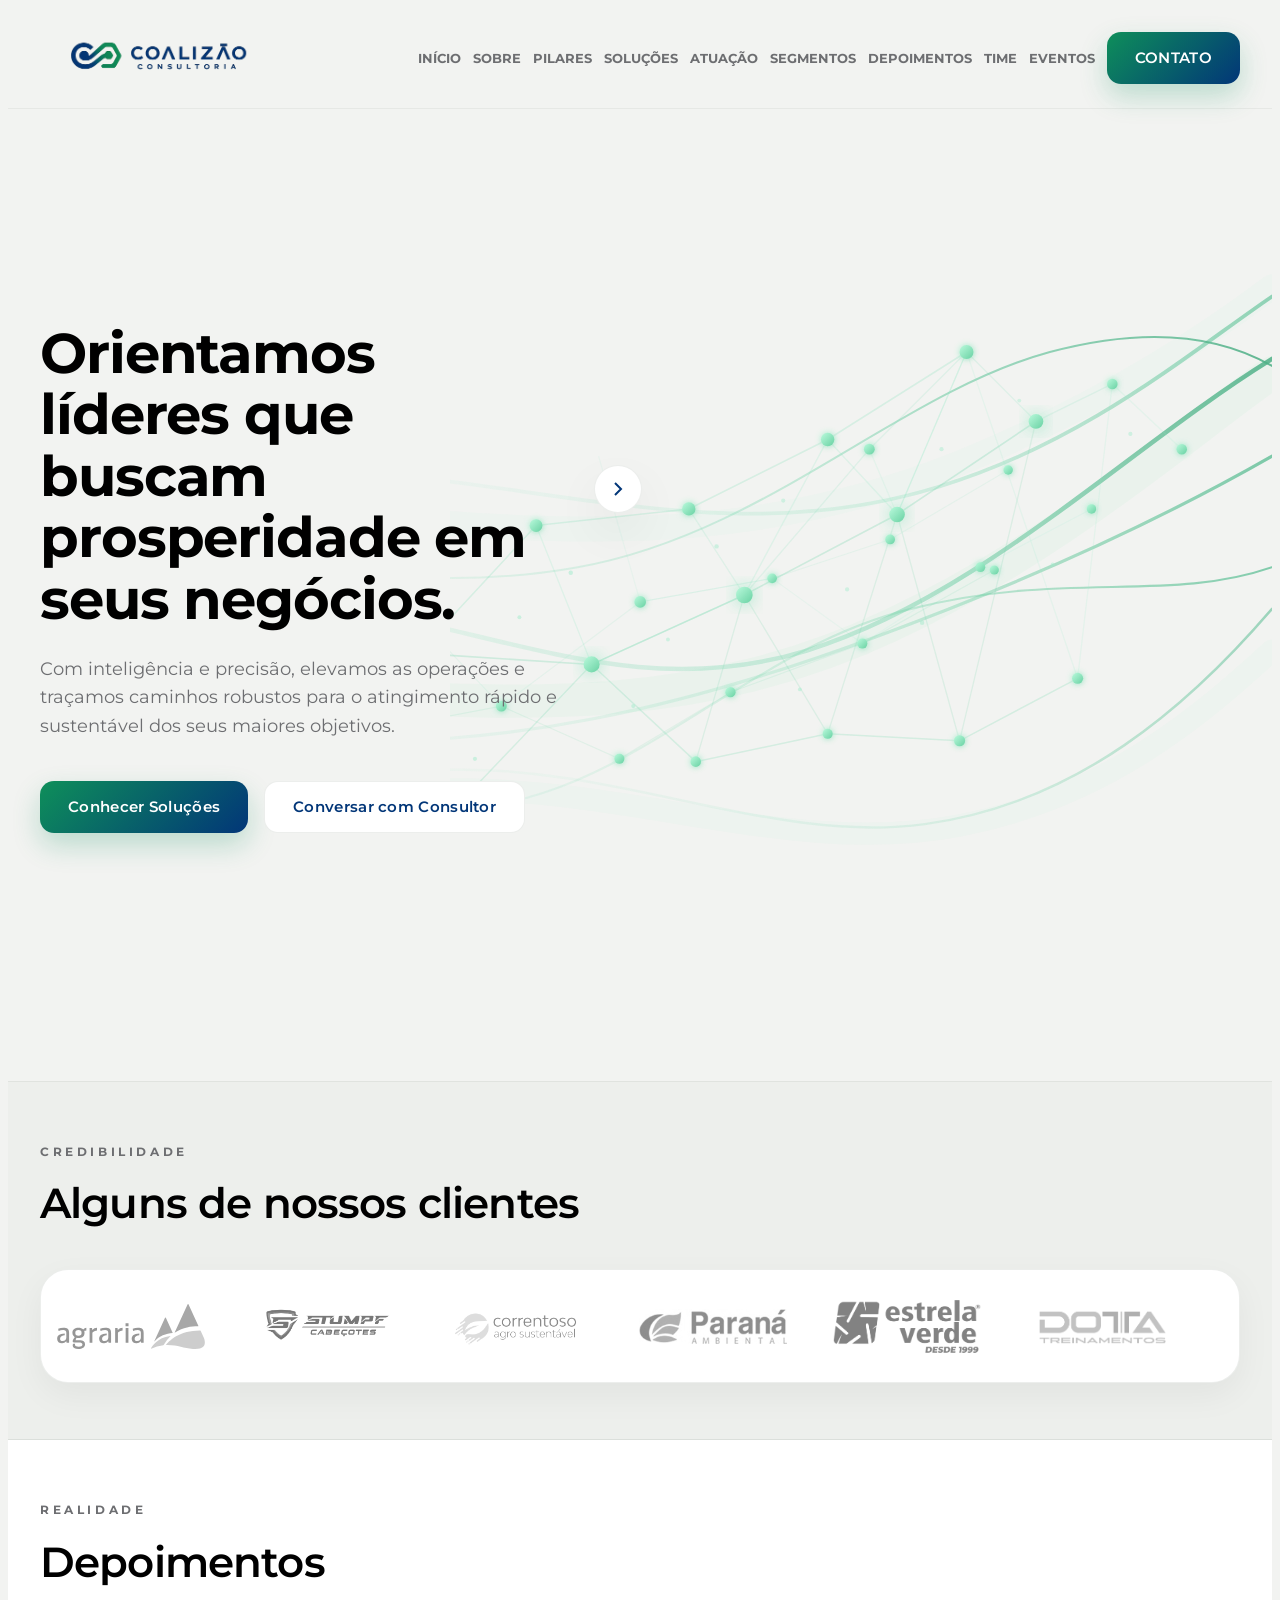
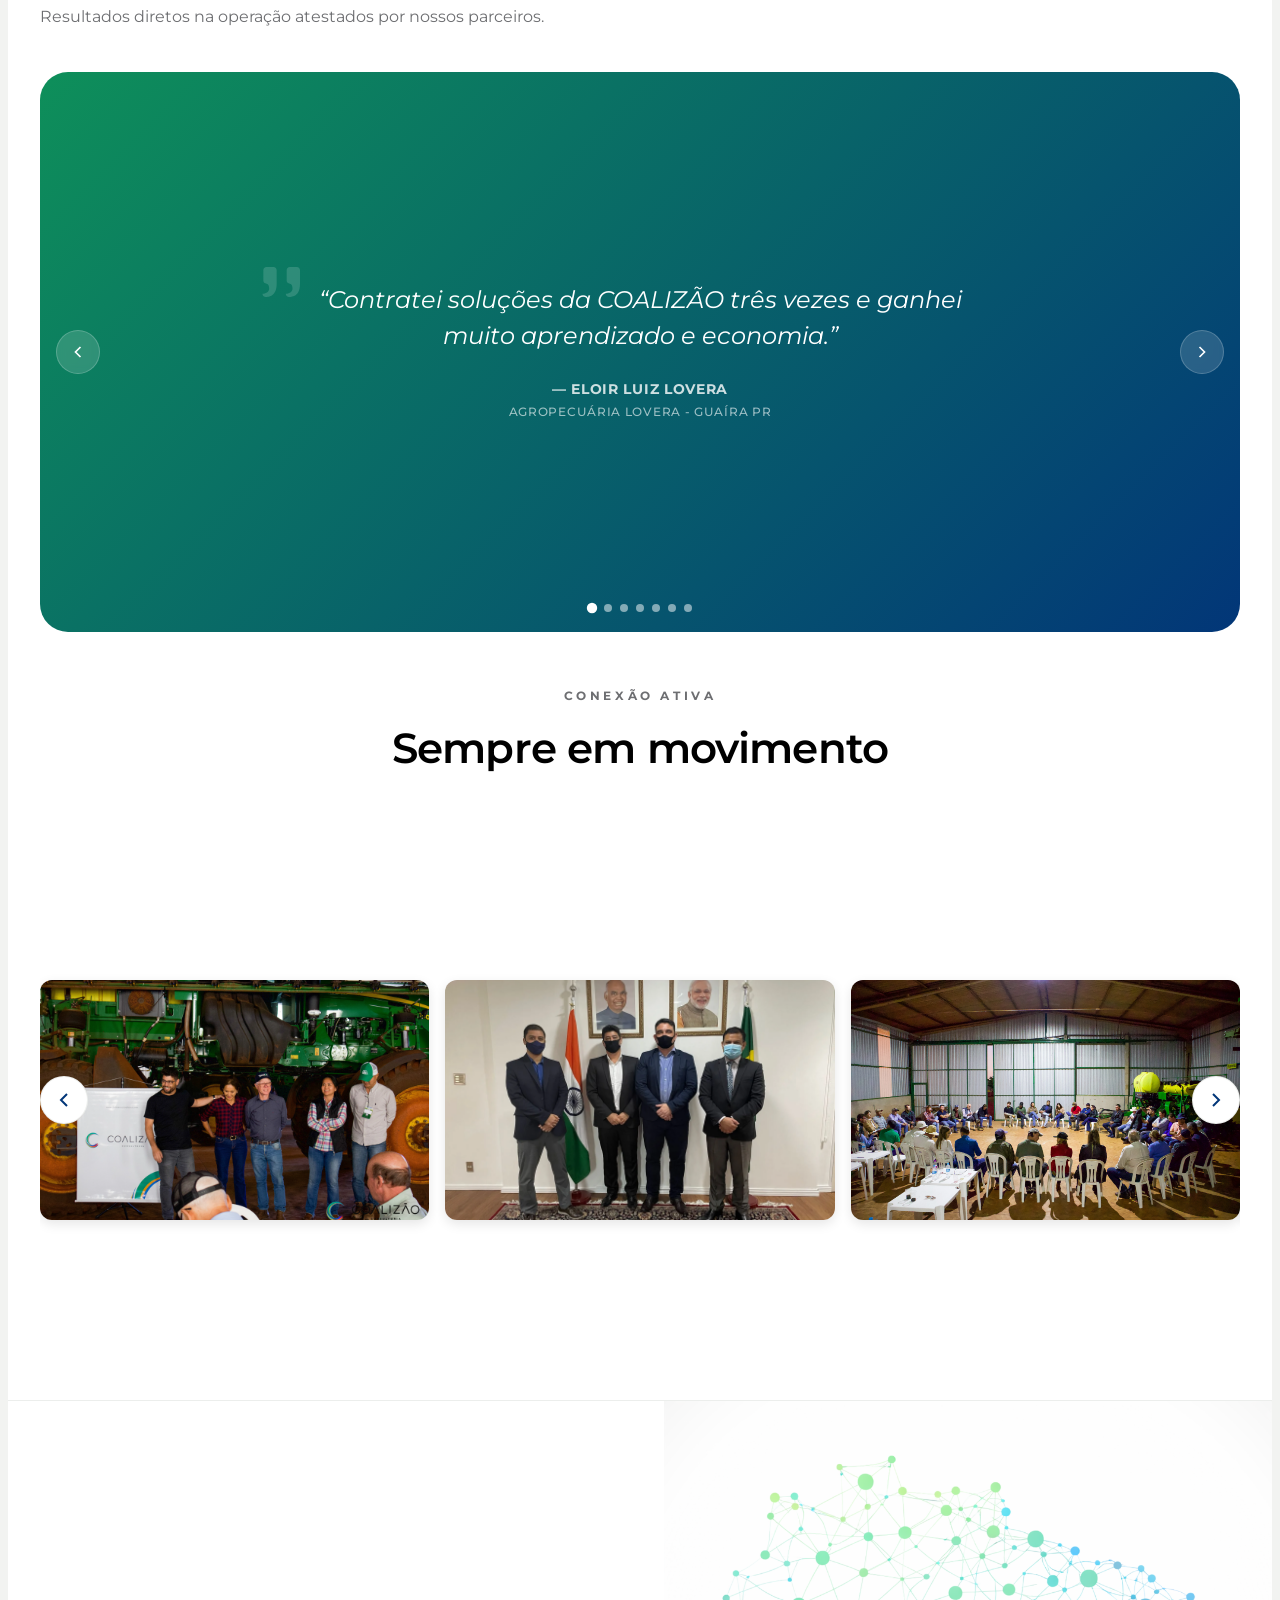
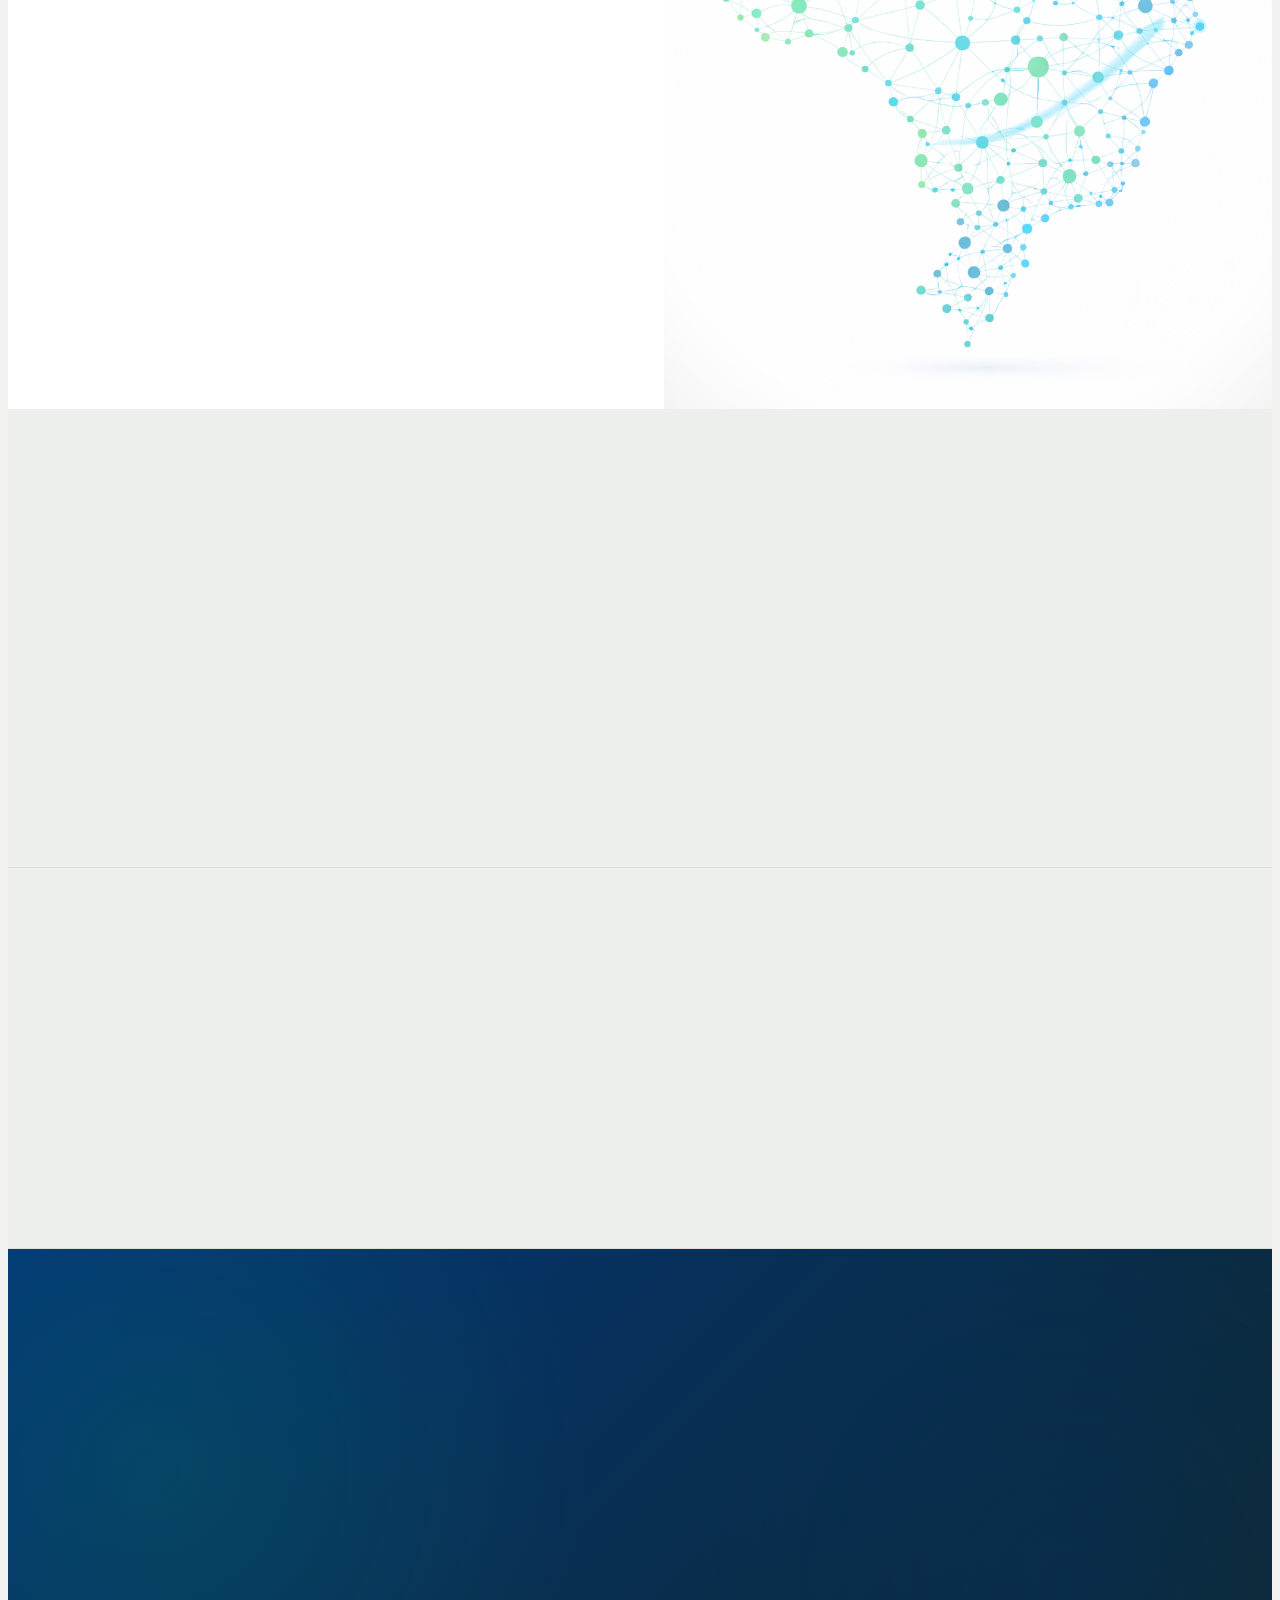
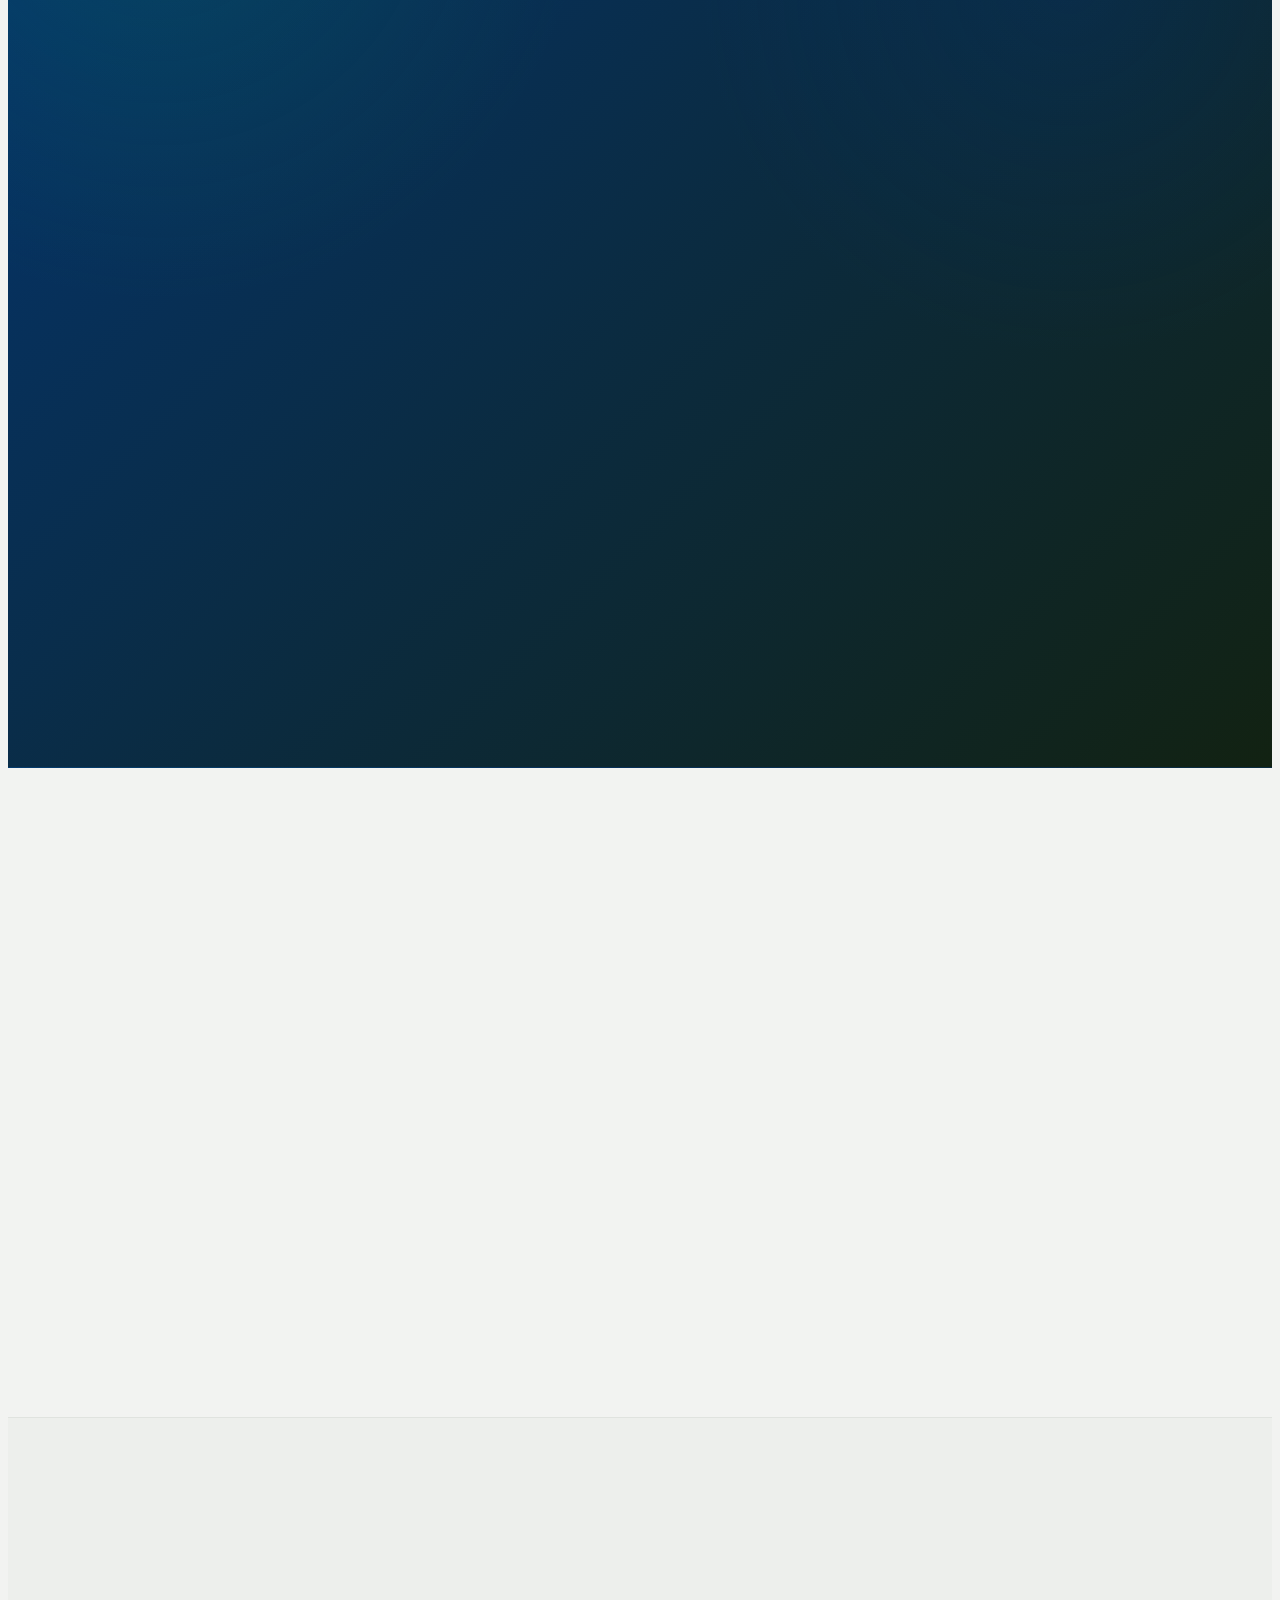
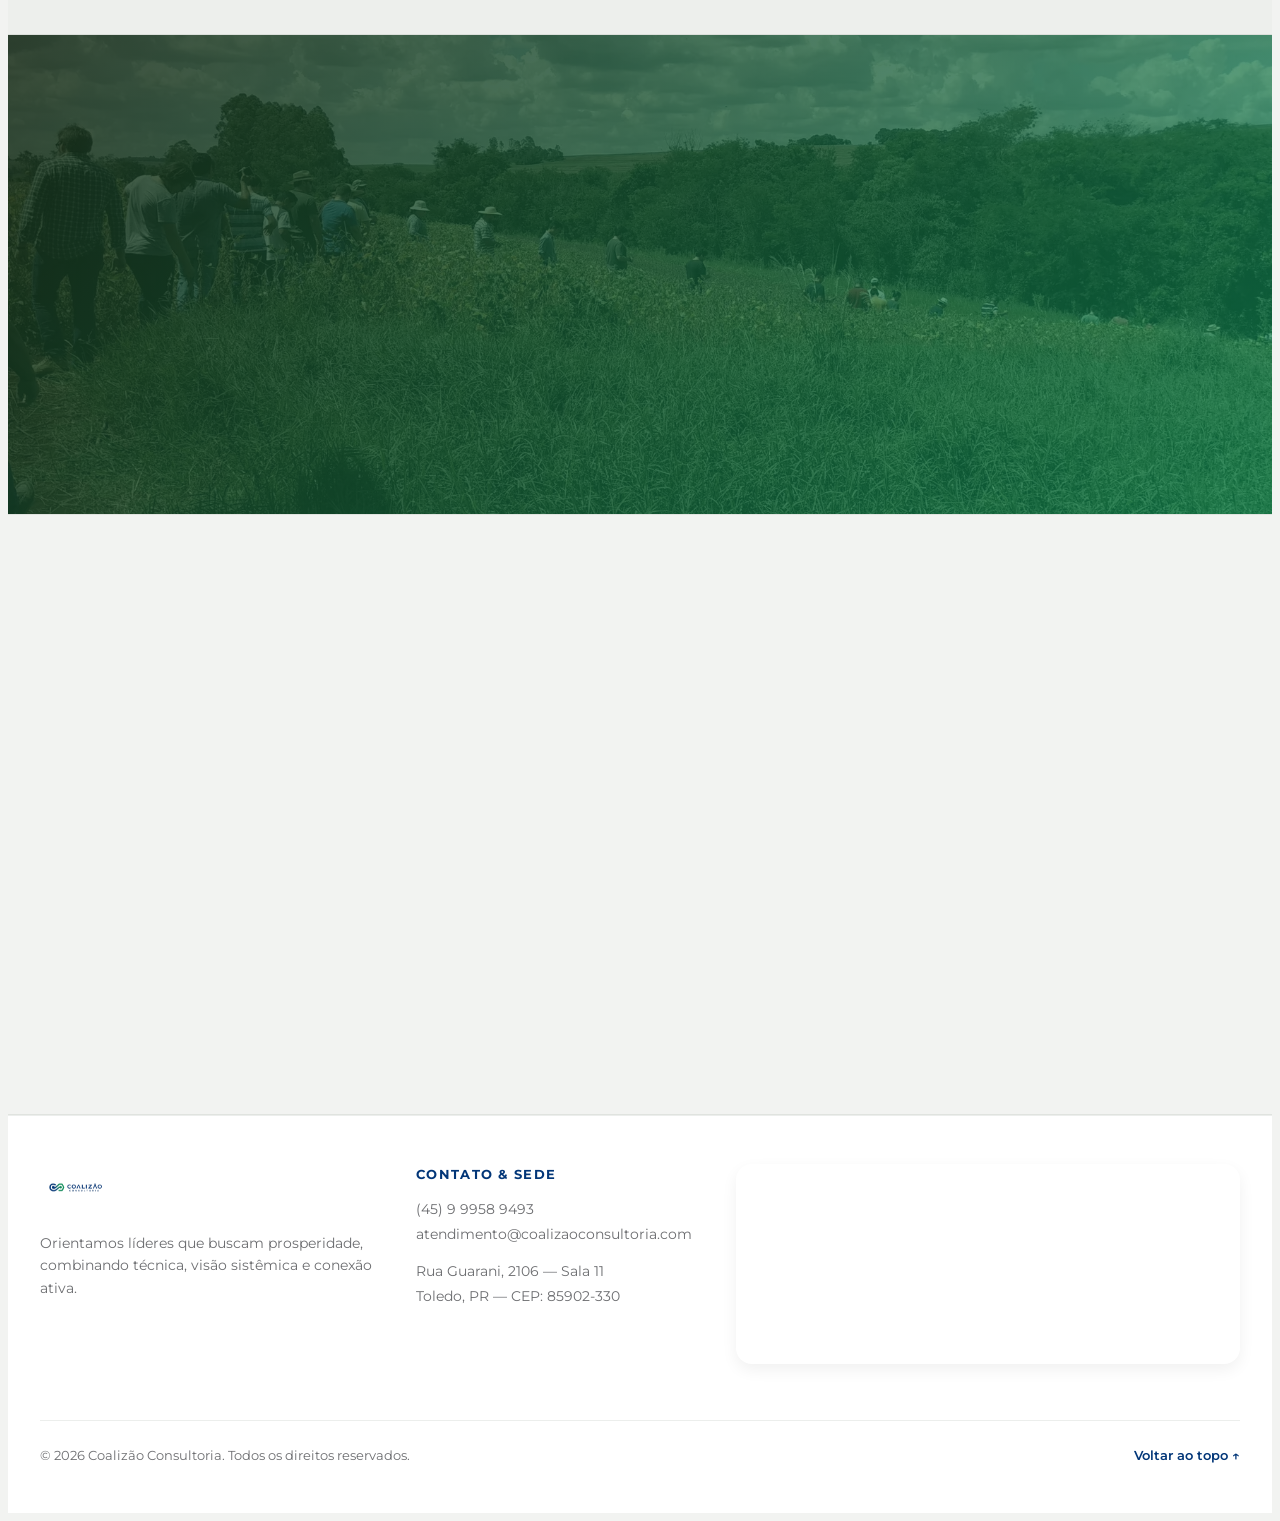
<file: index.html>
<!DOCTYPE html>
<html lang="pt-BR">

<head>
  <meta charset="UTF-8" />
  <meta name="viewport" content="width=device-width, initial-scale=1.0" />
  <title>Coalizão Consultoria</title>
  <meta name="description"
    content="Coalizão Consultoria — estratégia, gestão, finanças e projetos com presença institucional forte e linguagem visual atual." />
  <link rel="preconnect" href="https://fonts.googleapis.com">
  <link rel="preconnect" href="https://fonts.gstatic.com" crossorigin>
  <link href="https://fonts.googleapis.com/css2?family=Montserrat:wght@400;500;600;700;800&display=swap"
    rel="stylesheet">

  <link rel="icon" type="image/x-icon" href="favicon/favicon.ico">
  <link rel="icon" type="image/png" sizes="32x32" href="favicon/favicon-32x32.png">
  <link rel="icon" type="image/png" sizes="16x16" href="favicon/favicon.png">
  <link rel="apple-touch-icon" sizes="180x180" href="favicon/apple-touch-icon.png">
  <link rel="manifest" href="favicon/site.webmanifest">
  <meta name="theme-color" content="#023678">

  <link rel="stylesheet" href="css/style.css" />
</head>

<body>
  <header class="site-header">
    <div class="container header-inner">
      <a href="#inicio" class="brand" aria-label="Coalizão Consultoria">
        <img src="logo_coalizao/02.png" alt="Coalizão Consultoria" class="brand-logo" />
      </a>

      <button class="menu-toggle" aria-expanded="false" aria-controls="main-nav">
        <span></span><span></span><span></span>
      </button>

      <nav id="main-nav" class="main-nav">
        <a href="#inicio"><b>INÍCIO</b></a>
        <a href="#sobre"><b>SOBRE</b></a>
        <a href="#pilares"><b>PILARES</b></a>
        <a href="#solucoes"><b>SOLUÇÕES</b></a>
        <a href="#atuacao"><b>ATUAÇÃO</b></a>
        <a href="#segmentos"><b>SEGMENTOS</b></a>
        <a href="#depoimentos"><b>DEPOIMENTOS</b></a>
        <a href="#time"><b>TIME</b></a>
        <a href="#eventos"><b>EVENTOS</b></a>
        <a href="#contato" class="btn btn-primary nav-cta">CONTATO</a>
      </nav>
    </div>
  </header>

  <main>
    <section id="inicio" class="hero section">
      <div class="hero-bg-container">
        <img src="images/hero-coalizao-fluid-detailed.svg" alt="" aria-hidden="true" />
      </div>
      <div class="container hero-grid">
        <div class="hero-copy reveal">
          <span class="eyebrow" style="color: #F2C94C ; letter-spacing: 0.15em;"></span>
          <div class="hero-title-carousel" style="display: flex; align-items: center; gap: 24px;">
            <div style="flex: 1; display: grid; align-items: center;">
              <h1 class="hero-phrase phrase-active" style="grid-area: 1 / 1; transition: opacity 0.5s ease;">Orientamos
                líderes que buscam
                prosperidade em seus negócios.</h1>
              <h1 class="hero-phrase phrase-hidden"
                style="grid-area: 1 / 1; opacity: 0; pointer-events: none; transition: opacity 0.5s ease; width: 100%;">
                Nosso trabalho combina técnica, visão sistêmica<br>e conexão ativa.</h1>
            </div>
            <div class="hero-arrows" style="display: flex; flex-direction: column; gap: 12px; z-index: 10;">
              <button id="heroNext"
                style="width: 48px; height: 48px; border-radius: 50%; background: white; border: 1px solid var(--line); color: var(--green); cursor: pointer; display: flex; align-items: center; justify-content: center; box-shadow: var(--shadow); transition: transform 0.2s;"><svg
                  width="24" height="24" viewBox="0 0 24 24" fill="none" stroke="currentColor" stroke-width="2">
                  <path d="M9 18l6-6-6-6" />
                </svg></button>
            </div>
          </div>
          <p>
            Com inteligência e precisão, elevamos as operações e traçamos caminhos robustos para o atingimento rápido e
            sustentável dos seus maiores objetivos.
          </p>
          <div class="hero-actions">
            <a href="#solucoes" class="btn btn-primary">Conhecer Soluções</a>
            <a href="https://wa.me/5545999589493?text=Olá,%20gostaria%20de%20falar%20com%20um%20consultor!"
              target="_blank" class="btn btn-secondary">Conversar com Consultor</a>
          </div>
        </div>
      </div>
    </section>


    <section id="marcas" class="section section-soft brands-section">
      <div class="container">
        <div class="section-head reveal">
          <span class="eyebrow">Credibilidade</span>
          <h2>Alguns de nossos clientes</h2>
        </div>
        <div class="brand-marquee" aria-label="Marcas atendidas">
          <div class="brand-track">
            <!-- Original set -->
            <div class="brand-logo-wrap"><img src="logos_empresas/logo-agraria.svg" alt="Marca Cliente" /></div>
            <div class="brand-logo-wrap"><img src="logos_empresas/logo_stumpf.png" alt="Marca Cliente" /></div>
            <div class="brand-logo-wrap"><img src="logos_empresas/logo_correntoso.png" alt="Marca Cliente" /></div>
            <div class="brand-logo-wrap"><img src="logos_empresas/WhatsApp Image 2026-03-17 at 15.20.13.jpeg"
                alt="Marca Cliente" /></div>
            <div class="brand-logo-wrap"><img src="logos_empresas/logo_estrelaverde.webp" alt="Marca Cliente" /></div>
            <div class="brand-logo-wrap"><img src="logos_empresas/logo_dotta.png" alt="Marca Cliente" /></div>
            <div class="brand-logo-wrap"><img src="logos_empresas/logo_barauna.jpeg" alt="Marca Cliente" /></div>
            <div class="brand-logo-wrap"><img src="logos_empresas/instituto-puruna-logo.png" alt="Marca Cliente" />
            </div>
            <div class="brand-logo-wrap"><img src="logos_empresas/go_coffee_logo.png" alt="Marca Cliente" /></div>
            <div class="brand-logo-wrap"><img src="logos_empresas/fg_certo.png" alt="Marca Cliente" /></div>
            <div class="brand-logo-wrap"><img src="logos_empresas/croasonho.avif" alt="Marca Cliente" /></div>
            <div class="brand-logo-wrap"><img src="logos_empresas/06.png" alt="Marca Cliente" /></div>
            <div class="brand-logo-wrap"><img src="logos_empresas/05.jpeg" alt="Marca Cliente" /></div>
            <div class="brand-logo-wrap"><img src="logos_empresas/04.jpeg" alt="Marca Cliente" /></div>
            <div class="brand-logo-wrap"><img src="logos_empresas/logo_aprojape.png" alt="Marca Cliente" /></div>
            <div class="brand-logo-wrap"><img src="logos_empresas/logo_origeo.svg" alt="Marca Cliente" /></div>
            <div class="brand-logo-wrap"><img src="logos_empresas/logo_piza.webp" alt="Marca Cliente" /></div>
            <!-- Duplicated set for infinite loop -->
            <div class="brand-logo-wrap"><img src="logos_empresas/logo-agraria.svg" alt="Marca Cliente" /></div>
            <div class="brand-logo-wrap"><img src="logos_empresas/logo_stumpf.png" alt="Marca Cliente" /></div>
            <div class="brand-logo-wrap"><img src="logos_empresas/logo_correntoso.png" alt="Marca Cliente" /></div>
            <div class="brand-logo-wrap"><img src="logos_empresas/WhatsApp Image 2026-03-17 at 15.20.13.jpeg"
                alt="Marca Cliente" /></div>
            <div class="brand-logo-wrap"><img src="logos_empresas/logo_estrelaverde.webp" alt="Marca Cliente" /></div>
            <div class="brand-logo-wrap"><img src="logos_empresas/logo_dotta.png" alt="Marca Cliente" /></div>
            <div class="brand-logo-wrap"><img src="logos_empresas/logo_barauna.jpeg" alt="Marca Cliente" /></div>
            <div class="brand-logo-wrap"><img src="logos_empresas/instituto-puruna-logo.png" alt="Marca Cliente" />
            </div>
            <div class="brand-logo-wrap"><img src="logos_empresas/go_coffee_logo.png" alt="Marca Cliente" /></div>
            <div class="brand-logo-wrap"><img src="logos_empresas/fg_certo.png" alt="Marca Cliente" /></div>
            <div class="brand-logo-wrap"><img src="logos_empresas/croasonho.avif" alt="Marca Cliente" /></div>
            <div class="brand-logo-wrap"><img src="logos_empresas/06.png" alt="Marca Cliente" /></div>
            <div class="brand-logo-wrap"><img src="logos_empresas/05.jpeg" alt="Marca Cliente" /></div>
            <div class="brand-logo-wrap"><img src="logos_empresas/04.jpeg" alt="Marca Cliente" /></div>
            <div class="brand-logo-wrap"><img src="logos_empresas/logo_aprojape.png" alt="Marca Cliente" /></div>
            <div class="brand-logo-wrap"><img src="logos_empresas/logo_origeo.svg" alt="Marca Cliente" /></div>
            <div class="brand-logo-wrap"><img src="logos_empresas/logo_piza.webp" alt="Marca Cliente" /></div>
          </div>
        </div>
      </div>
    </section>

    <!-- DEPOIMENTOS -->
    <section id="depoimentos" class="section" style="background: white; padding-bottom: 0 !important;">
      <div class="container">
        <div class="section-head reveal">
          <span class="eyebrow">Realidade</span>
          <h2>Depoimentos</h2>
          <p>Resultados diretos na operação atestados por nossos parceiros.</p>
        </div>

        <div class="testimonial-slider-wrapper reveal"
          style="margin-top: 40px; margin-bottom: 50px; border-radius: 28px; overflow: hidden; background: transparent; position: relative;">
          <div class="testimonial-slider" id="testimonialSlider"
            style="display: flex; transition: transform 0.6s ease; will-change: transform;">

            <!-- Slide 1 -->
            <div class="testimonial-slide"
              style="min-width: 100%; padding: 48px 32px; background: linear-gradient(135deg, var(--teal), var(--green)); position: relative; display: flex; align-items: center; justify-content: center; text-align: center;">
              <div style="max-width: 700px; position: relative;">
                <svg width="40" height="40" viewBox="0 0 24 24" fill="rgba(255,255,255,0.15)" stroke="none"
                  style="position: absolute; top: -20px; left: -30px;">
                  <path
                    d="M3 21c3 0 7-1 7-8V5c0-1.25-.756-2.017-2-2H4c-1.25 0-2 .75-2 1.972V11c0 1.25.75 2 2 2 1 0 1.5 1.5 1.5 3 0 1.5-1.5 3-4 3 0 2 2 2 4 2zm14 0c3 0 7-1 7-8V5c0-1.25-.756-2.017-2-2h-4c-1.25 0-2 .75-2 1.972V11c0 1.25.75 2 2 2 1 0 1.5 1.5 1.5 3 0 1.5-1.5 3-4 3 0 2 2 2 4 2z" />
                </svg>
                <p
                  style="font-size: 24px; font-style: italic; color: white; line-height: 1.5; z-index: 2; position: relative;">
                  “Contratei soluções da COALIZÃO três vezes e ganhei muito aprendizado e economia.”</p>
                <span
                  style="display: block; margin-top: 24px; font-weight: 700; font-size: 14px; text-transform: uppercase; letter-spacing: 0.05em; color: rgba(255, 255, 255, 0.8);">—
                  Eloir Luiz Lovera<br><span
                    style="font-weight: 500; font-size: 12px; color: rgba(255,255,255,0.6);">Agropecuária Lovera -
                    Guaíra PR</span></span>
              </div>
            </div>

            <!-- Slide 2 (Exemplo / Duplicado para ver a rolagem) -->
            <div class="testimonial-slide"
              style="min-width: 100%; padding: 48px 32px; background: linear-gradient(135deg, var(--blue), var(--surface-dark)); position: relative; display: flex; align-items: center; justify-content: center; text-align: center;">
              <div style="max-width: 700px; position: relative;">
                <svg width="40" height="40" viewBox="0 0 24 24" fill="rgba(255,255,255,0.15)" stroke="none"
                  style="position: absolute; top: -20px; left: -30px;">
                  <path
                    d="M3 21c3 0 7-1 7-8V5c0-1.25-.756-2.017-2-2H4c-1.25 0-2 .75-2 1.972V11c0 1.25.75 2 2 2 1 0 1.5 1.5 1.5 3 0 1.5-1.5 3-4 3 0 2 2 2 4 2zm14 0c3 0 7-1 7-8V5c0-1.25-.756-2.017-2-2h-4c-1.25 0-2 .75-2 1.972V11c0 1.25.75 2 2 2 1 0 1.5 1.5 1.5 3 0 1.5-1.5 3-4 3 0 2 2 2 4 2z" />
                </svg>
                <p
                  style="font-size: 24px; font-style: italic; color: white; line-height: 1.5; z-index: 2; position: relative;">
                  “A mentoria que recebemos da COALIZÃO ajudou muito nossa empresa a desenvolver um grande trabalho de
                  compostagem..”
                </p>
                <span
                  style="display: block; margin-top: 24px; font-weight: 700; font-size: 14px; text-transform: uppercase; letter-spacing: 0.05em; color: rgba(255, 255, 255, 0.8);">—
                  João Gabriel Godrim de Souza<br><span
                    style="font-weight: 500; font-size: 12px; color: rgba(255,255,255,0.6);">FAZENDA RECREIO - UMUARAMA
                    PR</span></span>
              </div>
            </div>

            <div class="testimonial-slide"
              style="min-width: 100%; padding: 48px 32px; background: linear-gradient(135deg, var(--teal), var(--green)); position: relative; display: flex; align-items: center; justify-content: center; text-align: center;">
              <div style="max-width: 700px; position: relative;">
                <svg width="40" height="40" viewBox="0 0 24 24" fill="rgba(255,255,255,0.15)" stroke="none"
                  style="position: absolute; top: -20px; left: -30px;">
                  <path
                    d="M3 21c3 0 7-1 7-8V5c0-1.25-.756-2.017-2-2H4c-1.25 0-2 .75-2 1.972V11c0 1.25.75 2 2 2 1 0 1.5 1.5 1.5 3 0 1.5-1.5 3-4 3 0 2 2 2 4 2zm14 0c3 0 7-1 7-8V5c0-1.25-.756-2.017-2-2h-4c-1.25 0-2 .75-2 1.972V11c0 1.25.75 2 2 2 1 0 1.5 1.5 1.5 3 0 1.5-1.5 3-4 3 0 2 2 2 4 2z" />
                </svg>
                <p
                  style="font-size: 24px; font-style: italic; color: white; line-height: 1.5; z-index: 2; position: relative;">
                  “Para nós foi excelente, uma equipe qualificada e competente que traz resultados. Uma empresa séria,
                  foi ótimo fazer negócio em uma boa hora. Nosso muito obrigado e parabéns pelo excelente trabalho.”</p>
                <span
                  style="display: block; margin-top: 24px; font-weight: 700; font-size: 14px; text-transform: uppercase; letter-spacing: 0.05em; color: rgba(255, 255, 255, 0.8);">—
                  Silvio Melchioretto<br><span
                    style="font-weight: 500; font-size: 12px; color: rgba(255,255,255,0.6);">CABANHA MELCHIORETTO - OURO
                    VERDE DO OESTE PR</span></span>
              </div>
            </div>

            <div class="testimonial-slide"
              style="min-width: 100%; padding: 48px 32px; background: linear-gradient(135deg, var(--blue), var(--surface-dark)); position: relative; display: flex; align-items: center; justify-content: center; text-align: center;">
              <div style="max-width: 700px; position: relative;">
                <svg width="40" height="40" viewBox="0 0 24 24" fill="rgba(255,255,255,0.15)" stroke="none"
                  style="position: absolute; top: -20px; left: -30px;">
                  <path
                    d="M3 21c3 0 7-1 7-8V5c0-1.25-.756-2.017-2-2H4c-1.25 0-2 .75-2 1.972V11c0 1.25.75 2 2 2 1 0 1.5 1.5 1.5 3 0 1.5-1.5 3-4 3 0 2 2 2 4 2zm14 0c3 0 7-1 7-8V5c0-1.25-.756-2.017-2-2h-4c-1.25 0-2 .75-2 1.972V11c0 1.25.75 2 2 2 1 0 1.5 1.5 1.5 3 0 1.5-1.5 3-4 3 0 2 2 2 4 2z" />
                </svg>
                <p
                  style="font-size: 24px; font-style: italic; color: white; line-height: 1.5; z-index: 2; position: relative;">
                  “Gostei muito do aprendizado que obtive com a Coalizão. Levei isso pra prática e hoje estou tendo um
                  retorno financeiro.”
                </p>
                <span
                  style="display: block; margin-top: 24px; font-weight: 700; font-size: 14px; text-transform: uppercase; letter-spacing: 0.05em; color: rgba(255, 255, 255, 0.8);">—
                  Cleandro Rossetti<br><span style="font-weight: 500; font-size: 12px; color: rgba(255,255,255,0.6);">CR
                    AGRO GROUP - PARAGUAI</span></span>
              </div>
            </div>

            <div class="testimonial-slide"
              style="min-width: 100%; padding: 48px 32px; background: linear-gradient(135deg, var(--teal), var(--green)); position: relative; display: flex; align-items: center; justify-content: center; text-align: center;">
              <div style="max-width: 700px; position: relative;">
                <svg width="40" height="40" viewBox="0 0 24 24" fill="rgba(255,255,255,0.15)" stroke="none"
                  style="position: absolute; top: -20px; left: -30px;">
                  <path
                    d="M3 21c3 0 7-1 7-8V5c0-1.25-.756-2.017-2-2H4c-1.25 0-2 .75-2 1.972V11c0 1.25.75 2 2 2 1 0 1.5 1.5 1.5 3 0 1.5-1.5 3-4 3 0 2 2 2 4 2zm14 0c3 0 7-1 7-8V5c0-1.25-.756-2.017-2-2h-4c-1.25 0-2 .75-2 1.972V11c0 1.25.75 2 2 2 1 0 1.5 1.5 1.5 3 0 1.5-1.5 3-4 3 0 2 2 2 4 2z" />
                </svg>
                <p
                  style="font-size: 24px; font-style: italic; color: white; line-height: 1.5; z-index: 2; position: relative;">
                  “
                  Há mais de dois anos recebemos serviços de mentoria, implantação de gestão empresarial, com visitas a
                  empresas com benchmarking, nos guiando em direção a excelência, montando planilha de custos e abrindo
                  a nossa cabeça para as oportunidades de expansão e diversificação dos negócios. Um novo ciclo virtuoso
                  se abriu para nós. Só podemos expressar a nossa grande gratidão em ter conosco o grande profissional e
                  amigo Paulo Amaral. Desejamos a Coalizão e sua equipe de colaboradores muito sucesso. Que possamos
                  continuar contando com esta valiosa colaboração”</p>
                <span
                  style="display: block; margin-top: 24px; font-weight: 700; font-size: 14px; text-transform: uppercase; letter-spacing: 0.05em; color: rgba(255, 255, 255, 0.8);">—
                  Paulo Heldt<br><span
                    style="font-weight: 500; font-size: 12px; color: rgba(255,255,255,0.6);">CORRENTOSO AGRO SUSTENTÁVEL
                    - TOLEDO PR</span></span>
              </div>
            </div>

            <div class="testimonial-slide"
              style="min-width: 100%; padding: 48px 32px; background: linear-gradient(135deg, var(--blue), var(--surface-dark)); position: relative; display: flex; align-items: center; justify-content: center; text-align: center;">
              <div style="max-width: 700px; position: relative;">
                <svg width="40" height="40" viewBox="0 0 24 24" fill="rgba(255,255,255,0.15)" stroke="none"
                  style="position: absolute; top: -20px; left: -30px;">
                  <path
                    d="M3 21c3 0 7-1 7-8V5c0-1.25-.756-2.017-2-2H4c-1.25 0-2 .75-2 1.972V11c0 1.25.75 2 2 2 1 0 1.5 1.5 1.5 3 0 1.5-1.5 3-4 3 0 2 2 2 4 2zm14 0c3 0 7-1 7-8V5c0-1.25-.756-2.017-2-2h-4c-1.25 0-2 .75-2 1.972V11c0 1.25.75 2 2 2 1 0 1.5 1.5 1.5 3 0 1.5-1.5 3-4 3 0 2 2 2 4 2z" />
                </svg>
                <p
                  style="font-size: 24px; font-style: italic; color: white; line-height: 1.5; z-index: 2; position: relative;">
                  “Fez toda a diferença, hoje conseguimos enxergar a fazenda com gestão empresarial. Somos uma empresa
                  familiar no agronegócio focada na agricultura sustentável e produção orgânica.”
                </p>
                <span
                  style="display: block; margin-top: 24px; font-weight: 700; font-size: 14px; text-transform: uppercase; letter-spacing: 0.05em; color: rgba(255, 255, 255, 0.8);">—
                  Amélia Tomie Aibara<br><span
                    style="font-weight: 500; font-size: 12px; color: rgba(255,255,255,0.6);">CORRENTOSO AGRO SUSTENTÁVEL
                    - TOLEDO PR</span></span>
              </div>
            </div>

            <div class="testimonial-slide"
              style="min-width: 100%; padding: 48px 32px; background: linear-gradient(135deg, var(--teal), var(--green)); position: relative; display: flex; align-items: center; justify-content: center; text-align: center;">
              <div style="max-width: 700px; position: relative;">
                <svg width="40" height="40" viewBox="0 0 24 24" fill="rgba(255,255,255,0.15)" stroke="none"
                  style="position: absolute; top: -20px; left: -30px;">
                  <path
                    d="M3 21c3 0 7-1 7-8V5c0-1.25-.756-2.017-2-2H4c-1.25 0-2 .75-2 1.972V11c0 1.25.75 2 2 2 1 0 1.5 1.5 1.5 3 0 1.5-1.5 3-4 3 0 2 2 2 4 2zm14 0c3 0 7-1 7-8V5c0-1.25-.756-2.017-2-2h-4c-1.25 0-2 .75-2 1.972V11c0 1.25.75 2 2 2 1 0 1.5 1.5 1.5 3 0 1.5-1.5 3-4 3 0 2 2 2 4 2z" />
                </svg>
                <p
                  style="font-size: 24px; font-style: italic; color: white; line-height: 1.5; z-index: 2; position: relative;">
                  “
                  Considero a COALIZÃO a melhor consultoria de gestão que conseguiu e consegue entender, se integrar,
                  apoiar e de fato nos trazer resultado efetivos! Muito obrigado!”</p>
                <span
                  style="display: block; margin-top: 24px; font-weight: 700; font-size: 14px; text-transform: uppercase; letter-spacing: 0.05em; color: rgba(255, 255, 255, 0.8);">—
                  Edwin Montenegro<br><span
                    style="font-weight: 500; font-size: 12px; color: rgba(255,255,255,0.6);">Edwin
                    Montenegro</span></span>
              </div>
            </div>



          </div>
          <!-- Testimonial Controls -->
          <div class="testimonial-controls"
            style="position: absolute; top: 50%; left: 0; right: 0; display: flex; justify-content: space-between; padding: 0 16px; transform: translateY(-50%); pointer-events: none; z-index: 5;">
            <button class="test-btn prev" aria-label="Anterior"
              style="width: 44px; height: 44px; border-radius: 50%; background: rgba(255, 255, 255, 0.15); border: 1px solid rgba(255,255,255,0.2); backdrop-filter: blur(4px); cursor: pointer; pointer-events: auto; display: flex; align-items: center; justify-content: center; color: white; transition: all 0.3s;"><svg
                width="20" height="20" viewBox="0 0 24 24" fill="none" stroke="currentColor" stroke-width="2">
                <path d="M15 18l-6-6 6-6" />
              </svg></button>
            <button class="test-btn next" aria-label="Próximo"
              style="width: 44px; height: 44px; border-radius: 50%; background: rgba(255, 255, 255, 0.15); border: 1px solid rgba(255,255,255,0.2); backdrop-filter: blur(4px); cursor: pointer; pointer-events: auto; display: flex; align-items: center; justify-content: center; color: white; transition: all 0.3s;"><svg
                width="20" height="20" viewBox="0 0 24 24" fill="none" stroke="currentColor" stroke-width="2">
                <path d="M9 18l6-6-6-6" />
              </svg></button>
          </div>
          <div class="testimonial-dots" id="testimonialDots"
            style="position: absolute; bottom: 20px; left: 0; right: 0; display: flex; justify-content: center; gap: 8px; z-index: 5;">
          </div>
        </div>

        <div id="eventos"
          style="display: block; width: 100%; height: 1px; visibility: hidden; margin-top: -80px; padding-top: 80px;">
        </div>

        <div class="section-head reveal narrow"
          style="text-align: center; margin: 0 auto -100px auto; position: relative; z-index: 10;">
          <span class="eyebrow">Conexão Ativa</span>
          <h2>Sempre em movimento</h2>
        </div>

        <div class="gallery-slider-wrapper reveal"
          style="padding: 0; margin-top: 0; background: transparent; border: none; box-shadow: none; overflow: hidden; position: relative;">
          <div class="gallery-slider" id="gallerySlider"
            style="display: flex; transition: transform 0.8s cubic-bezier(0.25, 0.8, 0.25, 1); gap: 0;">
            <div class="gallery-slide active"
              style="min-width: 100%; display: grid; grid-template-columns: repeat(3, 1fr); gap: 16px; background: transparent;">
              <img src="carrossel_alteradas/01.webp" alt="Registro 1"
                style="width: 100%; height: 240px; object-fit: cover; border-radius: 12px; box-shadow: 0 4px 12px rgba(0,0,0,0.1);" />
              <img src="carrossel_alteradas/025.webp" alt="Registro 2"
                style="width: 100%; height: 240px; object-fit: cover; border-radius: 12px; box-shadow: 0 4px 12px rgba(0,0,0,0.1);" />
              <img src="carrossel_alteradas/03.webp" alt="Registro 3"
                style="width: 100%; height: 240px; object-fit: cover; border-radius: 12px; box-shadow: 0 4px 12px rgba(0,0,0,0.1);" />
            </div>
            <div class="gallery-slide"
              style="min-width: 100%; display: grid; grid-template-columns: repeat(3, 1fr); gap: 16px; background: transparent;">
              <img src="carrossel_alteradas/04.webp" alt="Registro 4"
                style="width: 100%; height: 240px; object-fit: cover; border-radius: 12px; box-shadow: 0 4px 12px rgba(0,0,0,0.1);" />
              <img src="carrossel_alteradas/05.webp" alt="Registro 5"
                style="width: 100%; height: 240px; object-fit: cover; border-radius: 12px; box-shadow: 0 4px 12px rgba(0,0,0,0.1);" />
              <img src="carrossel_alteradas/06.webp" alt="Registro 6"
                style="width: 100%; height: 240px; object-fit: cover; border-radius: 12px; box-shadow: 0 4px 12px rgba(0,0,0,0.1);" />
            </div>
            <div class="gallery-slide"
              style="min-width: 100%; display: grid; grid-template-columns: repeat(3, 1fr); gap: 16px; background: transparent;">
              <img src="carrossel_alteradas/07.webp" alt="Registro 7"
                style="width: 100%; height: 240px; object-fit: cover; border-radius: 12px; box-shadow: 0 4px 12px rgba(0,0,0,0.1);" />
              <img src="carrossel_alteradas/08.webp" alt="Registro 8"
                style="width: 100%; height: 240px; object-fit: cover; border-radius: 12px; box-shadow: 0 4px 12px rgba(0,0,0,0.1);" />
              <img src="carrossel_alteradas/09.webp" alt="Registro 9"
                style="width: 100%; height: 240px; object-fit: cover; border-radius: 12px; box-shadow: 0 4px 12px rgba(0,0,0,0.1);" />
            </div>
            <div class="gallery-slide"
              style="min-width: 100%; display: grid; grid-template-columns: repeat(3, 1fr); gap: 16px; background: transparent;">
              <img src="carrossel_alteradas/010.webp" alt="Registro 10"
                style="width: 100%; height: 240px; object-fit: cover; border-radius: 12px; box-shadow: 0 4px 12px rgba(0,0,0,0.1);" />
              <img src="carrossel_alteradas/011.webp" alt="Registro 11"
                style="width: 100%; height: 240px; object-fit: cover; border-radius: 12px; box-shadow: 0 4px 12px rgba(0,0,0,0.1);" />
              <img src="carrossel_alteradas/012.webp" alt="Registro 12"
                style="width: 100%; height: 240px; object-fit: cover; border-radius: 12px; box-shadow: 0 4px 12px rgba(0,0,0,0.1);" />
            </div>
            <div class="gallery-slide"
              style="min-width: 100%; display: grid; grid-template-columns: repeat(3, 1fr); gap: 16px; background: transparent;">
              <img src="carrossel_alteradas/013.webp" alt="Registro 13"
                style="width: 100%; height: 240px; object-fit: cover; border-radius: 12px; box-shadow: 0 4px 12px rgba(0,0,0,0.1);" />
              <img src="carrossel_alteradas/014.webp" alt="Registro 14"
                style="width: 100%; height: 240px; object-fit: cover; border-radius: 12px; box-shadow: 0 4px 12px rgba(0,0,0,0.1);" />
              <img src="carrossel_alteradas/015.webp" alt="Registro 15"
                style="width: 100%; height: 240px; object-fit: cover; border-radius: 12px; box-shadow: 0 4px 12px rgba(0,0,0,0.1);" />
            </div>
            <div class="gallery-slide"
              style="min-width: 100%; display: grid; grid-template-columns: repeat(3, 1fr); gap: 16px; background: transparent;">
              <img src="carrossel_alteradas/016.webp" alt="Registro 16"
                style="width: 100%; height: 240px; object-fit: cover; border-radius: 12px; box-shadow: 0 4px 12px rgba(0,0,0,0.1);" />
              <img src="carrossel_alteradas/017.webp" alt="Registro 17"
                style="width: 100%; height: 240px; object-fit: cover; border-radius: 12px; box-shadow: 0 4px 12px rgba(0,0,0,0.1);" />
              <img src="carrossel_alteradas/018.webp" alt="Registro 18"
                style="width: 100%; height: 240px; object-fit: cover; border-radius: 12px; box-shadow: 0 4px 12px rgba(0,0,0,0.1);" />
            </div>
            <div class="gallery-slide"
              style="min-width: 100%; display: grid; grid-template-columns: repeat(3, 1fr); gap: 16px; background: transparent;">
              <img src="carrossel_alteradas/019.webp" alt="Registro 19"
                style="width: 100%; height: 240px; object-fit: cover; border-radius: 12px; box-shadow: 0 4px 12px rgba(0,0,0,0.1);" />
              <img src="carrossel_alteradas/020.webp" alt="Registro 20"
                style="width: 100%; height: 240px; object-fit: cover; border-radius: 12px; box-shadow: 0 4px 12px rgba(0,0,0,0.1);" />
              <img src="carrossel_alteradas/021.webp" alt="Registro 21"
                style="width: 100%; height: 240px; object-fit: cover; border-radius: 12px; box-shadow: 0 4px 12px rgba(0,0,0,0.1);" />
            </div>
            <div class="gallery-slide"
              style="min-width: 100%; display: grid; grid-template-columns: repeat(3, 1fr); gap: 16px; background: transparent;">
              <img src="carrossel_alteradas/022.webp" alt="Registro 22"
                style="width: 100%; height: 240px; object-fit: cover; border-radius: 12px; box-shadow: 0 4px 12px rgba(0,0,0,0.1);" />
              <img src="carrossel_alteradas/023.webp" alt="Registro 23"
                style="width: 100%; height: 240px; object-fit: cover; border-radius: 12px; box-shadow: 0 4px 12px rgba(0,0,0,0.1);" />
              <img src="carrossel_alteradas/024.webp" alt="Registro 24"
                style="width: 100%; height: 240px; object-fit: cover; border-radius: 12px; box-shadow: 0 4px 12px rgba(0,0,0,0.1);" />
            </div>
          </div>
          <div class="gallery-controls"
            style="position: absolute; top: 50%; left: -24px; right: -24px; display: flex; justify-content: space-between; transform: translateY(-50%); pointer-events: none; z-index: 5;">
            <button class="gallery-btn prev" aria-label="Anterior"
              style="width: 48px; height: 48px; border-radius: 50%; background: white; border: 1px solid var(--line); display: flex; align-items: center; justify-content: center; cursor: pointer; pointer-events: auto; box-shadow: var(--shadow); color: var(--green);">
              <svg width="24" height="24" viewBox="0 0 24 24" fill="none" stroke="currentColor" stroke-width="2">
                <path d="M15 18l-6-6 6-6" />
              </svg>
            </button>
            <button class="gallery-btn next" aria-label="Próximo"
              style="width: 48px; height: 48px; border-radius: 50%; background: white; border: 1px solid var(--line); display: flex; align-items: center; justify-content: center; cursor: pointer; pointer-events: auto; box-shadow: var(--shadow); color: var(--green);">
              <svg width="24" height="24" viewBox="0 0 24 24" fill="none" stroke="currentColor" stroke-width="2">
                <path d="M9 18l6-6-6-6" />
              </svg>
            </button>
          </div>
          <div class="gallery-dots" id="galleryDots"
            style="position: absolute; bottom: -30px; left: 0; right: 0; display: flex; justify-content: center; gap: 8px; z-index: 10;">
          </div>
        </div>


      </div>
      </div>
    </section>




    <!-- SOBRE NÓS E PILARES -->
    <section id="sobre" class="section sobre-tech"
      style="background-color: white; background-image: url('images/mapa_brasil_tecnologia.svg'); background-size: contain; background-position: right 5%; background-repeat: no-repeat; position: relative;">
      <div style="position: absolute; inset: 0; z-index: 1;">
      </div>
      <div class="container authority-grid"
        style="position: relative; z-index: 2; margin-top: 40px; margin-bottom: 40px;">
        <article class="authority-card reveal text-content-side"
          style="background: rgba(255, 255, 255, 0.85); border: 1px solid rgba(23, 43, 23, 0.1); backdrop-filter: blur(12px); color: white;">
          <span class="eyebrow" style="color: #F2C94C;"></span>
          <h2 style="color: var(--green);">A visão integrada capaz de <span class="text-gradient">elevar
              negócios</span>.</h2>
          <p style="color: var(--gray); font-size: 15px; margin-top: 16px;">
            A Coalizão foi criada em 2019 a partir da visão de que a combinação entre multidisciplinaridade e energia é
            capaz de elevar negócios e auxiliar empreendedores no alcance de objetivos.
          </p>
          <p style="margin-top: 16px; color: var(--gray); font-size: 15px;">
            Contando com profissionais das áreas de economia, contabilidade, direito, agronomia e biologia, os projetos
            trabalhados são alvo de diferentes perspectivas técnicas. Proporcionando assim amplo leque de soluções para
            os mais diferentes problemas e oportunidades relacionados à negócios.
          </p>

        </article>
      </div>
    </section>

    <!-- INDICADORES -->
    <section class="section section-soft">
      <div class="container">
        <div class="section-head reveal" style="text-align: center; margin-bottom: 48px;">
          <div
            style="display: inline-block; padding: 12px 32px; background: white; border: 1px solid var(--teal); border-radius: 50px; box-shadow: 0 8px 24px rgba(14,143,90,0.15); position: relative; overflow: hidden;">
            <span class="eyebrow"
              style="color: var(--teal); font-weight: 800; font-size: 16px; letter-spacing: 0.15em; margin: 0;">ATENDIMENTOS
              2020 - 2022</span>
          </div>
        </div>
        <div class="stats-grid reveal">
          <div class="stat-item" style="border-bottom: 2px solid var(--orange);">
            <strong>+50</strong>
            <span>Planejamento Estratégicos Empresariais</span>
          </div>
          <div class="stat-item" style="border-bottom: 2px solid var(--teal);">
            <strong>+400</strong>
            <span>Produtores rurais</span>
          </div>
          <div class="stat-item" style="border-bottom: 2px solid var(--blue);">
            <strong>92</strong>
            <span>Cidades</span>
          </div>
          <div class="stat-item" style="border-bottom: 2px solid var(--sky);">
            <strong>10</strong>
            <span>Estados Brasileiros</span>
          </div>
          <div class="stat-item" style="border-bottom: 2px solid var(--pink);">
            <strong>2</strong>
            <span>Países</span>
          </div>
        </div>
      </div>
    </section>

    <!-- PILARES -->
    <section id="pilares" class="section section-soft" style="padding: 80px 0;">
      <div class="container text-center">
        <div class="section-head reveal narrow">
          <span class="eyebrow" style="color: var(--green);">Nossos Pilares</span>
          <h2>Fundamentos que sustentam nossa metodologia</h2>
        </div>
        <div style="display: flex; flex-wrap: wrap; justify-content: center; gap: 24px; margin-top: 48px;">
          <div class="pilar-card reveal"
            style="flex: 1 1 200px; max-width: 220px; padding: 16px 24px; min-height: 80px; display: flex; align-items: center; justify-content: center; text-align: center;">
            <h3 style="color: white; margin: 0; font-size: 18px;">FINANÇAS</h3>
          </div>
          <div class="pilar-card reveal"
            style="flex: 1 1 200px; max-width: 220px; padding: 16px 24px; min-height: 80px; display: flex; align-items: center; justify-content: center; text-align: center;">
            <h3 style="color: white; margin: 0; font-size: 18px;">VISÃO SISTÊMICA</h3>
          </div>
          <div class="pilar-card reveal"
            style="flex: 1 1 200px; max-width: 220px; padding: 16px 24px; min-height: 80px; display: flex; align-items: center; justify-content: center; text-align: center;">
            <h3 style="color: white; margin: 0; font-size: 18px;">PLANEJAMENTO</h3>
          </div>
          <div class="pilar-card reveal"
            style="flex: 1 1 200px; max-width: 220px; padding: 16px 24px; min-height: 80px; display: flex; align-items: center; justify-content: center; text-align: center;">
            <h3 style="color: white; margin: 0; font-size: 18px;">SUSTENTABILIDADE</h3>
          </div>
          <div class="pilar-card reveal"
            style="flex: 1 1 200px; max-width: 220px; padding: 16px 24px; min-height: 80px; display: flex; align-items: center; justify-content: center; text-align: center;">
            <h3 style="color: white; margin: 0; font-size: 18px;">DESENVOLVIMENTO HUMANO</h3>
          </div>
        </div>
      </div>
    </section>

    <section id="solucoes" class="section section-dark" style="--teal: #018b48; --blue: #022966;">
      <div class="container">
        <div class="section-head reveal narrow light">
          <span class="eyebrow">Nossas Soluções</span>
          <h2>Um portfólio completo criado para impulsionar negócios inteligentes.</h2>
        </div>

        <div class="grid grid-3">
          <article class="service-card reveal" style="--card-accent: var(--blue);">
            <h3>Planejamento Estratégico</h3>
            <p>Visão de longo prazo consolidada em plano trienal sólido, traçando rota clara de crescimento.</p>
          </article>
          <article class="service-card reveal" style="--card-accent: var(--teal);">
            <h3>Implantação de Controladoria</h3>
            <p>Modelagem exclusiva para cada negócio e geração de controles gerenciais customizados.</p>
          </article>
          <article class="service-card reveal" style="--card-accent: var(--orange);">
            <h3>Análise de Custo</h3>
            <p>Compreensão profunda das margens operacionais para aprimorar precificação e aumentar a lucratividade.</p>
          </article>

          <article class="service-card reveal" style="--card-accent: var(--sky);">
            <h3>Business Plan</h3>
            <p>Planos de negócios detalhados exigidos por fundos, bancos e investidores na captação de recursos,
              validação de viabilidade.</p>
          </article>
          <article class="service-card reveal" style="--card-accent: var(--pink);">
            <h3>Orçamento Anual</h3>
            <p>Mapeamento das diretrizes de gastos e receitas do ano para direcionar decisões executivas seguras.</p>
          </article>
          <article class="service-card reveal" style="--card-accent: var(--blue);">
            <h3>Valuation</h3>
            <p>Cálculo metodológico para determinar o real e tangível valor de mercado da sua operação (M&A).</p>
          </article>

          <article class="service-card reveal" style="--card-accent: var(--teal);">
            <h3>Workshop de Planejamento</h3>
            <p>Alinhamento técnico da equipe de líderes, cascateando a estratégia definida para todos os níveis
              operacionais.</p>
          </article>
          <article class="service-card reveal" style="--card-accent: var(--orange);">
            <h3>Project Finance</h3>
            <p>Modelagem econômico-financeira de projetos isolados e análise de risco para novos empreendimentos e
              investimentos incrementais, destinada à captação de recursos.</p>
          </article>
          <article class="service-card reveal" style="--card-accent: var(--sky);">
            <h3>Cursos de Desenvolvimento</h3>
            <p>Treinamentos específicos e capacitação técnica avançada projetada para equipes de alta performance.</p>
          </article>

          <article class="service-card reveal" style="--card-accent: var(--pink);">
            <h3>Mentoria em Gestão</h3>
            <p>Trilha dedicada ao C-Level para refinamento de habilidades gerenciais e mentoria decisória de alto nível.
            </p>
          </article>
          <article class="service-card reveal" style="--card-accent: var(--teal);">
            <h3>Consultoria e Assessoria</h3>
            <p>Suporte recorrente a líderes e corporações sobre as complexidades do dia a dia, financeiro ou
              estratégico.</p>
          </article>
          <article class="service-card reveal" style="--card-accent: var(--blue);">
            <h3>Assessoria Familiar</h3>
            <p>Governança direcionada à famílias empresárias que protegem o legado com acordos de sócios precisos.</p>
          </article>
        </div>
      </div>
    </section>

    <!-- ATUAÇÃO -->
    <section id="atuacao" class="section">
      <div class="container text-center">
        <div class="section-head reveal narrow">
          <span class="eyebrow" style="color: #F2C94C;">Áreas de Atuação</span>
          <h2>Trabalhamos em parceria com</h2>
        </div>
        <div class="grid grid-3" style="margin-top: 48px; gap: 24px;">
          <!-- Card Empresários -->
          <div class="team-card reveal"
            style="position: relative; overflow: hidden; border-radius: 16px; min-height: 400px; display: flex; align-items: flex-end;">
            <div
              style="position: absolute; inset: 0; background-image: url('images/empresarios.jpg'); background-size: cover; background-position: center;">
            </div>
            <div
              style="position: absolute; inset: 0; background: linear-gradient(to top, rgba(18, 34, 18, 0.95) 0%, rgba(18, 34, 18, 0.1) 70%);">
            </div>
            <div style="position: relative; z-index: 2; padding: 40px 24px; text-align: left; width: 100%;">
              <h3 style="color: white; font-size: 24px; margin-bottom: 8px;">Empresários</h3>
            </div>
          </div>
          <!-- Card Gestores Táticos -->
          <div class="team-card reveal"
            style="position: relative; overflow: hidden; border-radius: 16px; min-height: 400px; display: flex; align-items: flex-end;">
            <div
              style="position: absolute; inset: 0; background-image: url('images/gestores_taticos.jpg'); background-size: cover; background-position: center;">
            </div>
            <div
              style="position: absolute; inset: 0; background: linear-gradient(to top, rgba(18, 34, 18, 0.95) 0%, rgba(18, 34, 18, 0.1) 70%);">
            </div>
            <div style="position: relative; z-index: 2; padding: 40px 24px; text-align: left; width: 100%;">
              <h3 style="color: white; font-size: 24px; margin-bottom: 8px;">Gestores Táticos</h3>
            </div>
          </div>
          <!-- Card Produtores Rurais -->
          <div class="team-card reveal"
            style="position: relative; overflow: hidden; border-radius: 16px; min-height: 400px; display: flex; align-items: flex-end;">
            <div
              style="position: absolute; inset: 0; background-image: url('images/pexels-kindelmedia-7457022.jpg'); background-size: cover; background-position: center;">
            </div>
            <div
              style="position: absolute; inset: 0; background: linear-gradient(to top, rgba(18, 34, 18, 0.95) 0%, rgba(18, 34, 18, 0.1) 70%);">
            </div>
            <div style="position: relative; z-index: 2; padding: 40px 24px; text-align: left; width: 100%;">
              <h3 style="color: white; font-size: 24px; margin-bottom: 8px;">Produtores rurais</h3>
            </div>
          </div>
        </div>
      </div>
    </section>

    <!-- SEGMENTOS -->
    <section id="segmentos" class="section section-soft">
      <div class="container text-center">
        <div class="section-head reveal narrow">
          <span class="eyebrow" style="color: #F2C94C;">Segmentos</span>
          <h2>Segmentos em que atuamos</h2>
        </div>
        <style>
          .segment-card {
            background: white;
            border-radius: 16px;
            box-shadow: 0 10px 30px rgba(0, 0, 0, 0.04);
            display: flex;
            flex-direction: column;
            align-items: center;
            justify-content: center;
            padding: 40px 24px;
            border: 2px solid transparent;
            transition: transform 0.4s ease, border-color 0.4s ease, box-shadow 0.4s ease;
            position: relative;
          }

          .segment-card:hover {
            transform: translateY(-8px);
            border-color: var(--teal);
            box-shadow: 0 20px 40px rgba(14, 143, 90, 0.12);
          }

          .segment-card h3 {
            margin-top: 28px;
            color: var(--green) !important;
            font-size: 21px;
            /* Changed typography size */
            font-weight: 600;
            /* Changed typography weight */
            letter-spacing: -0.01em;
            /* Modern tight spacing instead of wide */
            transition: color 0.3s ease;
          }

          .segment-card:hover h3 {
            color: var(--teal) !important;
          }

          .segment-icon-wrapper {
            width: 104px;
            /* Increased from 72px to massively enhance icons */
            height: 104px;
            border-radius: 20px;
            background: rgba(23, 43, 23, 0.02);
            display: flex;
            align-items: center;
            justify-content: center;
            overflow: hidden;
            padding: 6px;
            /* Reduced inner padding to make icon image pop out larger */
          }

          .segment-icon-wrapper img {
            width: 100%;
            height: 100%;
            object-fit: contain;
          }
        </style>
        <div class="grid grid-3" style="gap: 32px; margin-top: 48px;">

          <div class="segment-card reveal text-center">
            <div class="segment-icon-wrapper">
              <img src="icones_segmentos/serviços.avif" alt="Serviços" />
            </div>
            <h3>SERVIÇOS</h3>
          </div>

          <div class="segment-card reveal text-center">
            <div class="segment-icon-wrapper">
              <img src="icones_segmentos/agro.avif" alt="Agro" />
            </div>
            <h3>AGRO</h3>
          </div>

          <div class="segment-card reveal text-center">
            <div class="segment-icon-wrapper">
              <img src="icones_segmentos/comercio.avif" alt="Comércio" />
            </div>
            <h3>COMÉRCIO</h3>
          </div>

          <div class="segment-card reveal text-center">
            <div class="segment-icon-wrapper">
              <img src="icones_segmentos/orgaos_publicos.avif" alt="Órgãos Públicos" />
            </div>
            <h3>ÓRGÃOS PÚBLICOS</h3>
          </div>

          <div class="segment-card reveal text-center">
            <div class="segment-icon-wrapper">
              <img src="icones_segmentos/cooperativas.avif" alt="Cooperativas" />
            </div>
            <h3>COOPERATIVAS</h3>
          </div>

          <div class="segment-card reveal text-center">
            <div class="segment-icon-wrapper">
              <img src="icones_segmentos/terceiro_setor.avif" alt="Terceiro Setor" />
            </div>
            <h3>TERCEIRO SETOR</h3>
          </div>

        </div>
      </div>
    </section>

    <!-- EQUIPE -->
    <section id="time" class="section section-soft">
      <div class="container">
        <div class="section-head reveal narrow" style="text-align: center; margin: 0 auto 64px auto;">
          <span class="eyebrow">Nosso Time</span>
          <h3>A Coalizão dispõe de uma rede de profissionais de diversas áreas de atuação. São agrônomos, biólogos,
            economistas, administradores e contadores, altamente capacitados e que atuam conforme a necessidade de cada
            projeto.</h3>
        </div>

        <div class="grid" style="grid-template-columns: repeat(2, 1fr); max-width: 900px; margin: 0 auto; gap: 40px;">
          <article class="team-card reveal text-center">
            <div class="team-photo team-photo-paulo">
              <img src="images/WhatsApp Image 2026-03-30 at 11.30.32.jpeg" alt="Paulo Amaral"
                style="width: 100%; height: 100%; object-fit: cover; object-position: top; display: block;">
            </div>
            <div class="team-content">
              <h3>Paulo Amaral</h3>
              <span>Gestor de Consultoria & Projetos</span>
              <p>Economista, mestre em administração. Possui mais de 20 anos de experiência em consultoria
                estruturada e condução de projetos empresariais.</p>
            </div>
          </article>

          <article class="team-card reveal text-center">
            <div class="team-photo team-photo-liliane">
              <img src="images/ChatGPT Image 7 de jan_edited_edited.avif" alt="Liliane Olivarte"
                style="width: 100%; height: 100%; object-fit: cover; display: block;">
            </div>
            <div class="team-content">
              <h3>Liliane Olivarte</h3>
              <span>Sócia Administradora</span>
              <p>Contadora, com mais de 25 anos de experiência, sócia administradora da Coalizão Consultoria e da
                Olivarte Assessoria Contábil e Financeira</p>
            </div>
          </article>
        </div>
      </div>
    </section>

    <!-- CALL TO ACTION EVENTOS -->
    <section id="eventos-cta" class="section"
      style="position: relative; overflow: hidden; display: flex; align-items: center; justify-content: center; min-height: 480px; padding: 0;">
      <!-- Imagem de fundo filtrada e tratada -->
      <img src="imagens_alteradas/15.webp" alt="Background Eventos"
        style="position: absolute; top: 0; left: 0; width: 100%; height: 100%; object-fit: cover; filter: sepia(0.2) saturate(0.8); z-index: 0;" />
      <!-- Overlay Gradiente da Coalizão -->
      <div
        style="position: absolute; top: 0; left: 0; width: 100%; height: 100%; background: linear-gradient(135deg, rgba(23,43,23,0.85), rgba(14,143,90,0.65)); z-index: 1;">
      </div>

      <div class="container reveal text-center" style="position: relative; z-index: 2; text-align: center;">
        <span class="eyebrow" style="color: rgba(255,255,255,0.7); margin-bottom: 16px;">Conhecimento e Prática</span>
        <h2 style="color: white; margin-bottom: 40px; font-size: 42px; text-shadow: 0 4px 12px rgba(0,0,0,0.3);">
          Acompanhe nossos eventos</h2>
        <a href="eventos.html" class="btn btn-primary"
          style="font-size: 16px; padding: 0 48px; border: 1px solid rgba(255, 255, 255, 0.2); background: rgba(255,255,255,0.1); backdrop-filter: blur(10px); color: white; box-shadow: 0 12px 30px rgba(0,0,0,0.2);">+
          Acessar Histórico de Eventos</a>
      </div>
    </section>

    <!-- CONTATO E FOOTER -->
    <section id="contato" class="section">
      <div class="container">
        <div class="cta-panel reveal">
          <div>
            <span class="eyebrow light">Transforme sua gestão</span>
            <h2>Inicie agora sua jornada rumo a uma operação mais sólida e lucrativa.</h2>
            <p>Agende um diagnóstico exclusivo com nossos profissionais. Nossa multidisciplinaridade está pronta
              para elevar o seu negócio ao próximo patamar.</p>
          </div>
          <div class="cta-actions">
            <a href="https://wa.me/5545999589493?text=Olá,%20gostaria%20de%20falar%20com%20um%20consultor!"
              target="_blank" class="btn btn-light">Falar com Consultor</a>
            <a href="tel:+5545999589493" class="btn btn-outline-light">Ligar para (45) 9 9958 9493</a>
          </div>
        </div>
      </div>
    </section>

    <!-- FOOTER COMPACTO COM MAPA -->
    <footer class="site-footer" style="padding: 48px 0; border-top: 1px solid var(--line); background: white;">
      <div class="container">
        <div class="footer-grid">
          <!-- Marca -->
          <div>
            <img src="logo_coalizao/Coalizão_logo_horizontal.png" alt="Coalizão Consultoria"
              style="height: 48px; mix-blend-mode: multiply; margin-bottom: 20px;" />
            <p style="font-size: 14px; line-height: 1.6;">Orientamos líderes que buscam prosperidade, combinando
              técnica, visão sistêmica e conexão ativa.</p>
          </div>
          <!-- Contato e Endereço -->
          <div>
            <strong
              style="display: block; margin-bottom: 12px; font-size: 13px; text-transform: uppercase; letter-spacing: 0.1em; color: var(--green);">Contato
              & Sede</strong>
            <ul style="list-style: none; padding: 0; margin: 0; font-size: 14px; line-height: 1.8;">
              <li><a href="tel:+5545999589493" style="color: var(--gray); text-decoration: none;">(45) 9 9958 9493</a>
              </li>
              <li><a href="mailto:atendimento@coalizaoconsultoria.com"
                  style="color: var(--gray); text-decoration: none;">atendimento@coalizaoconsultoria.com</a></li>
              <li style="margin-top: 12px;">Rua Guarani, 2106 — Sala 11</li>
              <li>Toledo, PR — CEP: 85902-330</li>
            </ul>
          </div>
          <!-- Google Maps -->
          <div style="width: 100%; height: 100%;">
            <iframe
              src="https://maps.google.com/maps?q=Rua%20Guarani,%202106%20-%20Toledo,%20PR&t=&z=15&ie=UTF8&iwloc=&output=embed"
              width="100%" height="200" style="border:0; border-radius: 16px; box-shadow: 0 6px 16px rgba(0,0,0,0.06);"
              allowfullscreen="" loading="lazy"></iframe>
          </div>
        </div>
        <div
          style="margin-top: 48px; padding-top: 24px; border-top: 1px solid var(--line); display: flex; flex-wrap: wrap; justify-content: space-between; align-items: center; gap: 16px;">
          <p style="font-size: 13px;">&copy; 2026 Coalizão Consultoria. Todos os direitos reservados.</p>
          <a href="#inicio"
            style="font-size: 13px; font-weight: 600; color: var(--green); text-decoration: none;">Voltar ao topo
            &uarr;</a>
        </div>
      </div>
    </footer>
  </main>

  <script src="js/main.js"></script>
</body>

</html>
</file>
<file: css/style.css>
:root {
  /* Brand Core */
  --green: #023678;
  --gray: #6D6E71;
  --blue: #023678;
  --teal: #0E8F5A;

  /* Brand Accents */
  --orange: rgb(250, 166, 28);
  --red: #EB2227;
  --pink: #DE1A8B;
  --sky: #1E9DD8;

  /*  --teal: #0E8F5A;
  --blue: #023678;*/
  --accent-orange: #F26122;
  --accent-sky: #42A5F5;
  --accent-pink: #D81B60;

  /* Surfaces */
  --bg: #f2f3f1;
  --soft-2: #f1f4f3;
  --surface-dark: #122212;
  --surface-light: #f2f3f1;
  /* Cinza premium claríssimo absoluto */
  --soft: rgba(23, 43, 23, 0.03);

  /* Effects & Layout */
  --line: rgba(23, 43, 23, 0.08);
  --shadow: 0 20px 50px rgba(16, 24, 20, 0.06);
  --shadow-hover: 0 24px 60px rgba(14, 143, 90, 0.12);
  --radius-lg: 32px;
  --radius-md: 24px;
  --radius-sm: 18px;
  --container: 1200px;
}

* {
  box-sizing: border-box;
}

html {
  scroll-behavior: smooth;
}

body {
  font-family: 'Montserrat', sans-serif;
  color: var(--gray);
  line-height: 1.6;
  background-color: var(--surface-light);
  /* Cinza claríssimo */
  overflow-x: hidden;
}

img {
  max-width: 100%;
  display: block;
}

a {
  color: inherit;
  text-decoration: none;
}

button {
  font: inherit;
}

.container {
  width: min(calc(100% - 40px), var(--container));
  margin: 0 auto;
}

.section {
  padding: 96px 0;
  border-bottom: 1px solid var(--line);
  position: relative;
}

/* Compacta o espaçamento de todas as seções, começando pela de Clientes (#marcas) até o final da página */
#marcas,
#marcas~.section {
  padding-top: 56px !important;
  padding-bottom: 56px !important;
}

.section-soft {
  background: rgba(23, 43, 23, 0.02);
  /* Escurece sutilmente o cinza global para manter a alternância invisível/elegante */
}

.section-dark {
  background:
    radial-gradient(circle at 12% 20%, rgba(14, 143, 90, 0.2), transparent 30%),
    radial-gradient(circle at 84% 30%, rgba(2, 54, 120, 0.22), transparent 28%),
    linear-gradient(135deg, var(--green), var(--surface-dark));
  color: white;
}

.text-gradient {
  background: linear-gradient(90deg, var(--teal), var(--blue));
  -webkit-background-clip: text;
  -webkit-text-fill-color: transparent;
  background-clip: text;
}

.site-header {
  position: sticky;
  top: 0;
  z-index: 50;
  /* Glassmorphism premium usando a cor base do site F2F3F1 (242, 243, 241) */
  background: rgba(242, 243, 241, 0.88);
  backdrop-filter: blur(16px);
  -webkit-backdrop-filter: blur(16px);
  border-bottom: 1px solid rgba(23, 43, 23, 0.05);
  /* Borda muito sutil para delimitar o vidro */
}

.header-inner {
  min-height: 100px;
  /* Reduzido o espaço do cabeçalho */
  display: flex;
  align-items: center;
  justify-content: space-between;
  gap: 32px;
}

.brand {
  display: flex;
  align-items: center;
}

.brand-logo {
  height: 160px;
  width: auto;
  max-width: none;
  margin-top: -30px;
  margin-bottom: -30px;
  mix-blend-mode: multiply;
  transition: transform 0.4s ease;
}

.brand-logo:hover {
  transform: scale(1.02);
}

.main-nav {
  display: flex;
  align-items: center;
  gap: 12px;
  color: var(--gray);
  font-size: 13px;
}

.main-nav a {
  transition: color 0.3s ease, transform 0.3s ease;
}

.main-nav a:hover {
  color: var(--green);
  transform: translateY(-1px);
}

.menu-toggle {
  display: none;
  width: 48px;
  height: 48px;
  border: 1px solid var(--line);
  background: white;
  border-radius: 16px;
  padding: 0;
  align-items: center;
  justify-content: center;
  flex-direction: column;
  gap: 5px;
}

.menu-toggle span {
  display: block;
  width: 20px;
  height: 2px;
  background: var(--green);
  border-radius: 999px;
}

/* Buttons Refined */
.btn {
  display: inline-flex;
  align-items: center;
  justify-content: center;
  min-height: 52px;
  padding: 0 28px;
  border-radius: 14px;
  font-weight: 600;
  font-size: 15px;
  letter-spacing: 0.02em;
  transition: transform 0.4s cubic-bezier(0.25, 0.8, 0.25, 1), box-shadow 0.4s ease, background-color 0.3s ease, color 0.3s ease;
  position: relative;
  overflow: hidden;
}

.btn::after {
  content: '';
  position: absolute;
  top: 0;
  left: -100%;
  width: 50%;
  height: 100%;
  background: linear-gradient(90deg, transparent, rgba(255, 255, 255, 0.15), transparent);
  transform: skewX(-20deg);
  transition: left 0.6s ease;
}

.btn:hover {
  transform: translateY(-3px);
}

.btn:hover::after {
  left: 150%;
}

.btn:active {
  transform: translateY(-1px);
}

.btn-primary {
  background: linear-gradient(135deg, var(--teal), var(--green));
  color: white;
  border: none;
  box-shadow: 0 12px 28px rgba(14, 143, 90, 0.24);
}

.btn-primary:hover {
  background: linear-gradient(135deg, #0E8F5A, #023678);
  box-shadow: 0 16px 36px rgba(14, 143, 90, 0.32);
}

.btn-secondary {
  border: 1px solid var(--line);
  background: white;
  color: var(--green);
}

.btn-secondary:hover {
  border-color: var(--teal);
  color: var(--teal);
  box-shadow: 0 12px 28px rgba(14, 143, 90, 0.08);
}

.btn-light {
  background: white;
  color: var(--green);
}

.btn-outline-light {
  border: 1px solid rgba(255, 255, 255, 0.28);
  color: white;
}

.btn-outline-light:hover {
  background: rgba(255, 255, 255, 0.1);
  border-color: white;
}

.hero-grid,
.authority-grid {
  display: grid;
  gap: 54px;
  align-items: center;
}

.gallery-grid {
  display: grid;
  gap: 40px;
  grid-template-columns: 1fr;
  /* Make gallery full width */
}

.gallery-grid .section-head {
  margin: 0 auto;
  text-align: center;
}

.hero.section {
  overflow: hidden;
}

.hero-bg-container {
  position: absolute;
  top: 0;
  right: 0;
  width: 65%;
  height: 100%;
  z-index: 0;
  pointer-events: none;
  opacity: 0.9;
  display: flex;
  justify-content: flex-end;
}

.hero-bg-container img {
  height: 100%;
  width: 100%;
  object-fit: cover;
  object-position: right center;
  mix-blend-mode: multiply;
}

.hero-grid {
  grid-template-columns: 1.05fr 0.95fr;
  min-height: calc(100vh - 120px);
  padding: 80px 0;
  position: relative;
  z-index: 1;
}

.authority-grid {
  grid-template-columns: 1.08fr 0.92fr;
}

.eyebrow {
  display: inline-block;
  margin-bottom: 18px;
  color: var(--gray);
  font-size: 12px;
  font-weight: 700;
  letter-spacing: 0.3em;
  text-transform: uppercase;
}

.eyebrow.light {
  color: rgba(255, 255, 255, 0.72);
}

h1,
h2,
h3,
h4,
strong {
  color: #000;
  margin: 0;
  letter-spacing: -0.02em;
}

h1 {
  font-size: 56px;
  line-height: 1.1;
  font-weight: 700;
}

h2 {
  font-size: 42px;
  line-height: 1.15;
  font-weight: 600;
}

h3 {
  font-size: 24px;
  line-height: 1.3;
  font-weight: 600;
}

p {
  margin: 0;
  line-height: 1.6;
  font-size: 16px;
  color: var(--gray);
}

.section-dark p,
.section-dark .eyebrow,
.position-card p,
.position-card .eyebrow,
.cta-panel p,
.cta-panel .eyebrow {
  color: rgba(255, 255, 255, 0.78);
}

.section-dark h1,
.section-dark h2,
.section-dark h3,
.section-dark h4,
.section-dark strong {
  color: white;
}

.hero-copy h1 {
  margin-bottom: 24px;
}

.hero-copy p {
  font-size: 18px;
  margin-bottom: 40px;
  max-width: 540px;
}

.hero-actions {
  display: flex;
  gap: 16px;
  margin-bottom: 60px;
}

.hero-highlights {
  display: grid;
  grid-template-columns: repeat(3, 1fr);
  gap: 16px;
}

.highlight-card,
.info-card,
.authority-card,
.team-card,
.position-card {
  background: white;
  border: 1px solid var(--line);
  border-radius: var(--radius-md);
  box-shadow: var(--shadow);
  transition: transform 0.4s cubic-bezier(0.25, 0.8, 0.25, 1), box-shadow 0.4s cubic-bezier(0.25, 0.8, 0.25, 1);
  position: relative;
  overflow: hidden;
}

.highlight-card::before,
.info-card::before,
.team-card::before {
  content: '';
  position: absolute;
  top: 0;
  left: 0;
  right: 0;
  height: 3px;
  background: linear-gradient(90deg, var(--teal), var(--blue));
  opacity: 0;
  transition: opacity 0.4s ease;
}

.highlight-card:hover::before,
.info-card:hover::before,
.team-card:hover::before {
  opacity: 1;
}

.highlight-card:hover,
.info-card:hover,
.team-card:hover {
  transform: translateY(-4px);
  box-shadow: var(--shadow-hover);
}

.highlight-card {
  padding: 24px;
}

.highlight-card strong {
  display: block;
  font-size: 15px;
  margin-bottom: 8px;
}

.highlight-card span {
  font-size: 14px;
  color: var(--gray);
  line-height: 1.4;
  display: block;
}

.highlight-card.accent-teal::before {
  background: var(--teal);
}

.accent-teal {
  background: linear-gradient(180deg, #ffffff, rgba(14, 143, 90, 0.06));
}

.accent-blue {
  background: linear-gradient(180deg, #ffffff, rgba(2, 54, 120, 0.06));
}

.hero-visual {
  position: relative;
}

.hero-panel {
  padding: 22px;
  border-radius: var(--radius-lg);
  border: 1px solid var(--line);
  background: linear-gradient(180deg, #ffffff, #f3f7f5);
  box-shadow: 0 28px 70px rgba(16, 24, 20, 0.08);
}

.hero-brand-card {
  padding: 0;
  background: transparent;
  border: none;
  display: flex;
  justify-content: center;
  align-items: center;
}

.hero-brand-card img {
  width: 100%;
  max-width: 320px;
  mix-blend-mode: multiply;
}

.hero-composition {
  margin-top: 18px;
  min-height: 340px;
  border-radius: 24px;
  border: 1px solid var(--line);
  background:
    radial-gradient(circle at 20% 24%, rgba(14, 143, 90, 0.16), transparent 18%),
    radial-gradient(circle at 80% 24%, rgba(2, 54, 120, 0.16), transparent 18%),
    radial-gradient(circle at 50% 80%, rgba(250, 166, 28, 0.12), transparent 14%),
    linear-gradient(180deg, #fbfcfb, #edf3f0);
  position: relative;
  overflow: hidden;
}

.shape {
  position: absolute;
  border-radius: 999px;
  filter: blur(10px);
  opacity: 0.9;
}

.shape-teal {
  width: 220px;
  height: 220px;
  top: 22px;
  left: -30px;
  background: radial-gradient(circle, rgba(14, 143, 90, 0.28), rgba(14, 143, 90, 0));
}

.shape-blue {
  width: 190px;
  height: 190px;
  top: 40px;
  right: -20px;
  background: radial-gradient(circle, rgba(2, 54, 120, 0.24), rgba(2, 54, 120, 0));
}

.shape-orange {
  width: 140px;
  height: 140px;
  bottom: 18px;
  left: 40%;
  background: radial-gradient(circle, rgba(250, 166, 28, 0.18), rgba(250, 166, 28, 0));
}

.hero-info-card {
  position: absolute;
  right: 24px;
  bottom: 24px;
  width: min(320px, calc(100% - 48px));
  padding: 24px;
  border-radius: 24px;
  background: rgba(255, 255, 255, 0.88);
  border: 1px solid rgba(23, 43, 23, 0.08);
  backdrop-filter: blur(10px);
}

.hero-info-card h3 {
  font-size: 24px;
  margin-bottom: 10px;
}

.hero-info-card p {
  font-size: 15px;
}

.section-head {
  margin-bottom: 42px;
}

.section-head.narrow {
  max-width: 860px;
}

.section-head.light h2,
.section-head.light p {
  color: white;
}

.section-head p {
  margin-top: 18px;
}

.brand-marquee {
  overflow: hidden;
  border: 1px solid var(--line);
  border-radius: 28px;
  background: white;
  padding: 16px 0;
  box-shadow: 0 12px 34px rgba(16, 24, 20, 0.05);
}

.brand-track {
  display: flex;
  gap: 14px;
  width: max-content;
  animation: marquee 24s linear infinite;
}

.brand-logo-wrap {
  width: 180px;
  height: 80px;
  display: flex;
  align-items: center;
  justify-content: center;
  padding: 0 16px;
  background: transparent;
  border: none;
}

.brand-logo-wrap img {
  max-width: 100%;
  max-height: 100%;
  object-fit: contain;
  mix-blend-mode: multiply;
  /* Keep white backgrounds transparent */
  filter: grayscale(100%) opacity(0.55);
  transition: transform 0.4s ease, filter 0.4s ease, opacity 0.4s ease;
}

.brand-logo-wrap:hover img {
  transform: scale(1.08);
  /* Only keep the slight scale on hover */
  filter: grayscale(100%) opacity(0.9);
}

.hero-title-carousel {
  position: relative;
  width: 100%;
}

.hero-phrase {
  transition: opacity 0.8s ease;
}

.grid {
  display: grid;
  gap: 22px;
}

.grid-3 {
  grid-template-columns: repeat(3, 1fr);
}

.grid-4 {
  grid-template-columns: repeat(4, 1fr);
}

.info-card {
  padding: 28px;
}

.info-card p {
  margin-top: 12px;
  font-size: 15px;
}

.icon-dot {
  width: 48px;
  height: 48px;
  border-radius: 16px;
  background: var(--green);
  margin-bottom: 20px;
  position: relative;
}

.icon-dot::after {
  content: "";
  position: absolute;
  inset: 16px;
  border-radius: 999px;
  background: white;
}

/* Solution Cards */
.service-card {
  padding: 32px 28px;
  border-radius: 20px;
  background: rgba(255, 255, 255, 0.04);
  border: 1px solid rgba(255, 255, 255, 0.08);
  backdrop-filter: blur(12px);
  transition: transform 0.4s cubic-bezier(0.25, 0.8, 0.25, 1), background-color 0.4s ease, border-color 0.4s ease, box-shadow 0.4s ease;
  position: relative;
}

.service-card::after {
  content: '';
  position: absolute;
  bottom: 0;
  left: 28px;
  right: 28px;
  height: 2px;
  background: var(--teal);
  opacity: 0;
  transition: opacity 0.4s;
}

.service-card:hover {
  transform: translateY(-6px);
  background: rgba(255, 255, 255, 0.08);
  border-color: rgba(255, 255, 255, 0.2);
  box-shadow: 0 20px 40px rgba(0, 0, 0, 0.2);
}

.service-card:hover::after {
  opacity: 1;
}

.service-card h3 {
  font-size: 20px;
  color: #ffffff;
  /* Explicitly forced white color for Titles relative to the design */
}

.service-card p {
  margin-top: 14px;
  color: rgba(255, 255, 255, 0.78);
  font-size: 15px;
}

.gallery-slider-wrapper {
  position: relative;
  width: 100%;
  border-radius: 28px;
  overflow: hidden;
  box-shadow: var(--shadow);
  background: white;
  border: 1px solid var(--line);
}

.gallery-slider {
  display: flex;
  transition: transform 0.8s cubic-bezier(0.25, 0.8, 0.25, 1);
  will-change: transform;
}

.gallery-slide {
  min-width: 100%;
  height: 600px;
  /* Great height to fit 16:9/3:2 without much cut */
  display: flex;
  align-items: center;
  justify-content: center;
  background: #000;
  /* Deep backdrop just in case */
  padding: 0;
  /* Removing padding to maximize content width */
}

.gallery-slide img {
  width: 100%;
  height: 100%;
  object-fit: cover;
  /* Fills nicely minimal cutting due to correct height/width harmony */
  object-position: center;
  border-radius: 0;
  /* Remove as the wrapper will apply the rounded corners */
}

.gallery-controls {
  position: absolute;
  top: 50%;
  left: 0;
  right: 0;
  display: flex;
  justify-content: space-between;
  padding: 0 24px;
  transform: translateY(-50%);
  pointer-events: none;
}

.gallery-btn {
  width: 48px;
  height: 48px;
  border-radius: 50%;
  background: rgba(255, 255, 255, 0.85);
  border: 1px solid var(--line);
  display: flex;
  align-items: center;
  justify-content: center;
  cursor: pointer;
  pointer-events: auto;
  backdrop-filter: blur(4px);
  transition: background 0.3s, transform 0.3s;
  color: var(--green);
}

.gallery-btn:hover {
  background: white;
  transform: scale(1.05);
}

.gallery-dots {
  position: absolute;
  bottom: 24px;
  left: 0;
  right: 0;
  display: flex;
  justify-content: center;
  gap: 8px;
}

.gallery-dot {
  width: 8px;
  height: 8px;
  border-radius: 50%;
  background: rgba(255, 255, 255, 0.5);
  cursor: pointer;
  transition: background 0.3s, transform 0.3s;
  padding: 0;
  border: none;
}

.gallery-dot.active {
  background: white;
  transform: scale(1.3);
}

.authority-card,
.position-card {
  padding: 34px;
}

.authority-card h2,
.position-card h3 {
  margin-bottom: 16px;
}

.position-card {
  background: linear-gradient(135deg, var(--green), var(--surface-dark));
  color: white;
  position: relative;
}

.position-card::before {
  content: '';
  position: absolute;
  top: 0;
  left: 0;
  width: 6px;
  height: 100%;
  background: var(--teal);
}

.team-card {
  overflow: hidden;
  border-radius: 18px;
  background: #fff;
}

.team-photo {
  aspect-ratio: 4/5;
  height: auto;
  overflow: hidden;
  border-bottom: 1px solid var(--line);
  background: #f5f5f5;
}

.team-photo {
  width: 100%;
  aspect-ratio: 1 / 1.12;
  margin: 0 0 24px 0;
  overflow: hidden;
  border-radius: 12px;
  box-shadow: 0 4px 12px rgba(0, 0, 0, 0.1);
}

.team-photo img {
  width: 100%;
  height: 100%;
  object-fit: cover;
  object-position: center 40%;
}

.team-photo-liliane img {
  object-position: center 10%;
}

.team-content {
  padding: 24px;
}

.team-content span {
  display: block;
  margin-top: 8px;
  margin-bottom: 14px;
  color: var(--gray);
  font-weight: 600;
}

.team-content p {
  font-size: 15px;
}

.team-content span {
  display: block;
  margin-top: 8px;
  margin-bottom: 14px;
  color: var(--gray);
  font-weight: 600;
}

.team-content p {
  font-size: 15px;
}

.cta-panel {
  padding: 56px;
  border-radius: var(--radius-lg);
  background: linear-gradient(135deg, var(--green), var(--surface-dark));
  border: 1px solid rgba(23, 43, 23, 0.08);
  color: white;
  display: grid;
  grid-template-columns: 1fr auto;
  gap: 40px;
  align-items: center;
  box-shadow: 0 32px 64px rgba(16, 24, 20, 0.16);
  position: relative;
  overflow: hidden;
}

.cta-panel::after {
  content: '';
  position: absolute;
  right: -50px;
  bottom: -50px;
  width: 300px;
  height: 300px;
  background: radial-gradient(circle, rgba(14, 143, 90, 0.15), transparent 70%);
  border-radius: 50%;
  pointer-events: none;
}

.cta-panel h2 {
  max-width: 14ch;
  margin-bottom: 14px;
  color: #ffffff;
}

.footer-grid {
  display: grid;
  grid-template-columns: 1.2fr 1fr 1.8fr;
  gap: 40px;
  align-items: start;
}

@media (max-width: 820px) {
  .footer-grid {
    grid-template-columns: 1fr;
  }
}

.cta-actions {
  display: flex;
  flex-wrap: wrap;
  gap: 14px;
}

.reveal {
  opacity: 0;
  transform: translateY(26px);
  transition: opacity .7s ease, transform .7s ease;
}

.reveal.visible {
  opacity: 1;
  transform: translateY(0);
}

@keyframes marquee {
  from {
    transform: translateX(0);
  }

  to {
    transform: translateX(-50%);
  }
}

.stats-grid {
  display: grid;
  grid-template-columns: repeat(5, 1fr);
  gap: 20px;
  background: white;
  padding: 40px;
  border-radius: var(--radius-lg);
  box-shadow: var(--shadow);
  border: 1px solid var(--line);
}

.stat-item {
  display: flex;
  flex-direction: column;
  align-items: center;
  text-align: center;
  padding: 16px;
}

.stat-item strong {
  font-size: 42px;
  color: #000;
  line-height: 1.1;
  margin-bottom: 8px;
  letter-spacing: -0.02em;
}

.stat-item span {
  font-size: 14px;
  color: var(--gray);
  font-weight: 500;
  text-transform: uppercase;
  letter-spacing: 0.1em;
}

@media (max-width: 1100px) {

  .hero-grid,
  .gallery-grid,
  .authority-grid,
  .cta-panel {
    grid-template-columns: 1fr;
  }

  .hero-grid {
    padding-top: 60px;
  }

  .hero-copy h1 {
    font-size: 38px;
  }

  .grid-4 {
    grid-template-columns: repeat(2, 1fr);
  }

  .grid-3,
  .hero-highlights {
    grid-template-columns: 1fr 1fr;
  }

  .stats-grid {
    grid-template-columns: repeat(3, 1fr);
  }
}

@media (max-width: 820px) {
  .section {
    padding: 78px 0;
  }

  .main-nav {
    position: absolute;
    top: calc(100% + 12px);
    right: 20px;
    left: 20px;
    display: none;
    flex-direction: column;
    align-items: stretch;
    gap: 10px;
    padding: 16px;
    background: white;
    border: 1px solid var(--line);
    border-radius: 24px;
    box-shadow: var(--shadow);
  }

  .main-nav.open {
    display: flex;
  }

  .menu-toggle {
    display: inline-flex;
  }

  .nav-cta {
    width: 100%;
  }

  .hero-highlights,
  .grid-3,
  .grid-4 {
    grid-template-columns: 1fr;
  }

  .gallery-slide {
    height: 380px;
  }

  .team-photo {
    min-height: 260px;
  }

  .brand-logo {
    height: 110px;
  }
}

@media (max-width: 560px) {
  .container {
    width: min(calc(100% - 28px), var(--container));
  }

  .header-inner {
    min-height: 76px;
  }

  .btn {
    width: 100%;
  }

  .hero-actions,
  .cta-actions {
    flex-direction: column;
  }

  .hero-panel,
  .authority-card,
  .position-card,
  .cta-panel,
  .info-card,
  .service-card {
    padding: 22px;
  }

  .hero-composition {
    min-height: 280px;
  }

  .hero-info-card {
    left: 18px;
    right: 18px;
    width: auto;
    bottom: 18px;
  }

  .gallery-slide {
    height: 420px;
    padding: 0;
  }

  .brand-logo {
    height: 90px;
  }

  .brand-logo-wrap {
    width: 140px;
    height: 60px;
    padding: 0 8px;
  }

  .stats-grid {
    grid-template-columns: 1fr 1fr;
    padding: 24px;
    gap: 16px;
  }

  .stat-item strong {
    font-size: 34px;
  }
}

.pilar-card {
  background: linear-gradient(135deg, #10311a, #0a1f12);
  color: white;
  border-radius: 6px;
  box-shadow: 0 4px 12px rgba(0, 0, 0, 0.15);
  transition: transform 0.3s ease, box-shadow 0.3s ease;
  border: 2px solid rgba(14, 143, 90, 0.8);
}

.pilar-card:hover {
  transform: translateY(-4px);
  box-shadow: 0 8px 16px rgba(0, 0, 0, 0.25);
}

.team-card-new {
  background: #000;
  border-radius: 8px;
  overflow: hidden;
  box-shadow: 0 8px 24px rgba(0, 0, 0, 0.15);
  display: flex;
  flex-direction: column;
  transition: transform 0.3s ease;
  height: 100%;
}

.team-card-new:hover {
  transform: translateY(-8px);
}

.team-photo-new {
  width: 100%;
  aspect-ratio: 1 / 1;
  overflow: hidden;
  background: #000;
}

.team-photo-new img {
  width: 100%;
  height: 100%;
  object-fit: cover;
  display: block;
}

.team-content-new {
  background: var(--teal);
  color: white;
  padding: 32px 24px;
  flex: 1;
  text-align: left;
}

.team-content-new h3 {
  color: white;
  font-size: 24px;
  margin-bottom: 8px;
}

.team-content-new span {
  display: block;
  font-weight: 700;
  margin-bottom: 12px;
  font-size: 14px;
}

.team-content-new p {
  color: rgba(255, 255, 255, 0.9);
  font-size: 14px;
  line-height: 1.5;
  margin: 0;
}

/* ===== AJUSTES RESPONSIVOS PONTUAIS E SEGUROS ===== */

/* Título "Nossos Eventos" */
#depoimentos .section-head.narrow,
.eventos-head {
  text-align: center;
  margin: 0 auto 28px auto !important;
  position: relative;
  z-index: 10;
}

/* Garante espaço entre título e imagens */
#depoimentos .gallery-slider-wrapper,
.gallery-events-wrapper {
  margin-top: 0 !important;
  padding-top: 0 !important;
}

/* Galeria de eventos */
.gallery-slide-events {
  display: grid !important;
  grid-template-columns: repeat(3, minmax(0, 1fr)) !important;
  gap: 16px !important;
  min-width: 100%;
  height: auto !important;
}

.gallery-slide-events img {
  width: 100%;
  height: 240px;
  object-fit: cover;
  object-position: center;
  border-radius: 12px;
  display: block;
}

/* Depoimentos */
.testimonial-slider-wrapper {
  position: relative;
  overflow: hidden;
  border-radius: 28px;
}

.testimonial-slider {
  display: flex;
  transition: transform 0.6s ease;
  will-change: transform;
}

.testimonial-slide {
  min-width: 100%;
  padding: 48px 32px;
  display: flex;
  align-items: center;
  justify-content: center;
  text-align: center;
}

.testimonial-content {
  max-width: 700px;
  position: relative;
}

.testimonial-text {
  font-size: 24px;
  line-height: 1.5;
}

.testimonial-controls {
  position: absolute;
  top: 50%;
  left: 0;
  right: 0;
  display: flex;
  justify-content: space-between;
  padding: 0 16px;
  transform: translateY(-50%);
  pointer-events: none;
  z-index: 5;
}

.test-btn {
  width: 44px;
  height: 44px;
  border-radius: 50%;
  pointer-events: auto;
  flex-shrink: 0;
}

.testimonial-dots {
  position: absolute;
  bottom: 20px;
  left: 0;
  right: 0;
  display: flex;
  justify-content: center;
  gap: 8px;
  z-index: 5;
  flex-wrap: wrap;
}

/* Pilares: só na seção pilares */
@media (max-width: 820px) {

  #pilares .grid,
  #pilares .grid-3,
  #pilares .grid-4,
  .pilares-grid {
    display: grid !important;
    grid-template-columns: 1fr !important;
  }
}

/* Time: só na seção time/equipe */
@media (max-width: 980px) {

  #time .grid,
  #time .grid-3,
  #time .grid-4,
  #equipe .grid,
  #equipe .grid-3,
  #equipe .grid-4,
  .team-grid,
  .team-list {
    display: grid !important;
    grid-template-columns: 1fr !important;
  }

  .team-card,
  .team-card-new {
    width: 100% !important;
    max-width: 100% !important;
  }
}

/* Tablet */
@media (max-width: 900px) {
  .gallery-slide-events {
    grid-template-columns: repeat(2, minmax(0, 1fr)) !important;
  }

  .gallery-slide-events img {
    height: 220px;
  }

  .testimonial-text {
    font-size: 20px;
  }
}

/* Celular */
@media (max-width: 640px) {
  .gallery-slide-events {
    grid-template-columns: 1fr !important;
    gap: 12px !important;
  }

  .gallery-slide-events img {
    height: 220px;
  }

  .testimonial-slide {
    padding: 32px 18px 72px;
  }

  .testimonial-text {
    font-size: 17px;
    line-height: 1.55;
  }

  .testimonial-controls {
    top: auto;
    bottom: 48px;
    transform: none;
    padding: 0 8px;
  }

  .test-btn {
    width: 36px;
    height: 36px;
  }

  .testimonial-dots {
    bottom: 12px;
    gap: 6px;
    padding: 0 8px;
  }
}

/* ===== PILARES RESPONSIVO ===== */

.pilares-wrap {
  display: flex;
  flex-wrap: wrap;
  justify-content: center;
  gap: 24px;
  margin-top: 48px;
}

.pilares-wrap>* {
  flex: 0 1 300px;
}

/* Tablet */
@media (max-width: 1100px) {
  .pilares-wrap>* {
    flex: 0 1 45%;
  }
}

/* Celular */
@media (max-width: 640px) {
  .pilares-wrap {
    flex-direction: column;
  }

  .pilares-wrap>* {
    flex: 0 0 100%;
    width: 100%;
    max-width: 100%;
  }
}
</file>
